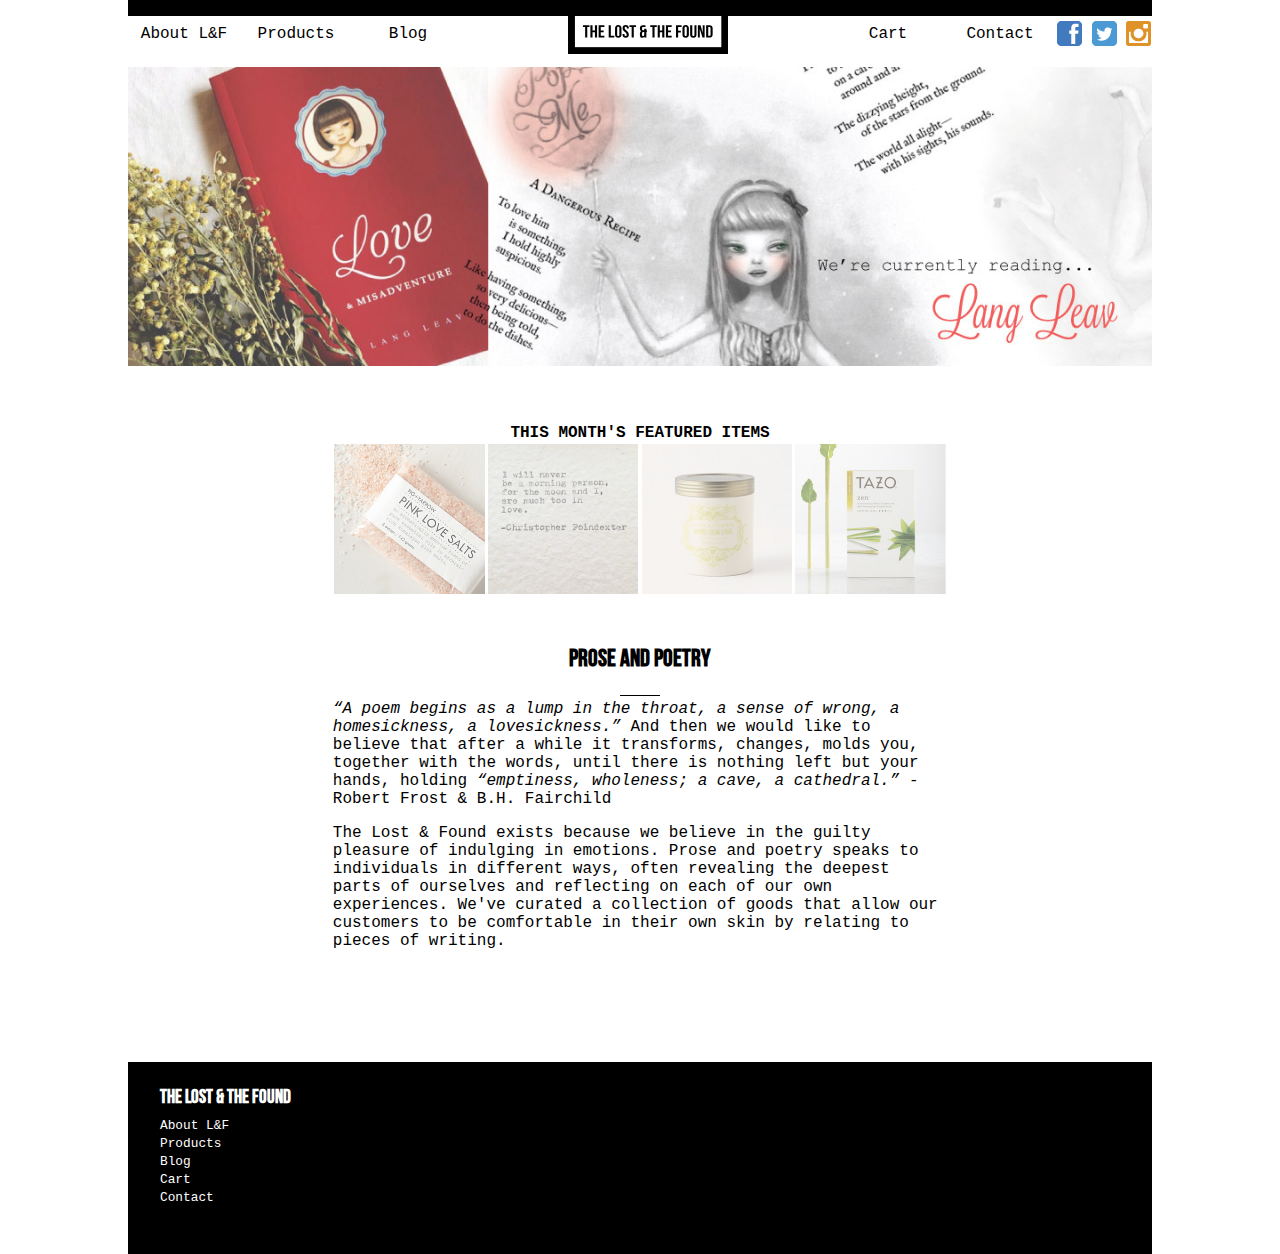
<file: TLAF V2/index.html>
<!doctype html>
<html>
  <head>
    <!-- 
      The meta tag is setting a character set for our webpage to render with 
    -->
    <meta charset="utf-8">
    <meta name="viewport" cotent="width=device-width, initial-scale=1.0">
    <link rel="stylesheet" href="css/normalize.css">
    <link rel="stylesheet" href="css/main.css">
    <link rel="stylesheet" href="css/grid.css">

    <title>Lost & Found</title>

  </head>
 

  <body>

  	
    <div id="page"> <!-- ENTIRE PAGE CONTAINER -->
  		<div id="topbar"></div>


      <header id="top">

          <!-- THIS IS THE MOBILE DROPDOWN BUTTON -->
          <a href="#top" id="navToggle">

            <img class="mobilelogo" src="images/mobilelogo.svg" alt="logo_image">

            <svg height="16" width="16" class="arrow">
              <polygon points="0,0 16,0 8,12" style="fill:white;stroke:white;stroke-width:1" />
            </svg>

          </a>
          <!-- END OF MOBILE DROPDOWN BUTTON -->
          
         

          <!-- THIS IS DESKTOP NAVIGATION BAR -->
          <nav class="grid">
            
                <div class="col1">
                
                <div class="colnav">
                 <a href="index.html"><div>About L&F</div></a>
                </div><!-- end of col-1of7nav -->
               
                <div class="colnav">
                  <a href="products.html" class=""><div>Products</div></a>
                </div><!-- end of col-1of7nav -->
               
                <div class="colnav">
                  <a href="blog.html" class=""><div>Blog</div></a>
                </div><!-- end of col-1of7nav -->
                </div>
                

                <div class="col2">
                  <a href="index.html" class="logolink"><img class="logoimg" src="images/tlaflogo.svg" alt="logo_image"></a>
                </div> <!-- end of col-1of7logo -->

                
                <div class="col3">
                
                <div class="colnavr">
                 <a href="cart.html"><div>Cart</div></a>
                </div><!-- end of col-1of7nav -->

                <div class="colnavr">
                 <a href="contact.html"><div>Contact</div></a>
                </div><!-- end of col-1of7nav -->

                <div class="share">

                    <a href="https://www.facebook.com/" target="_blank"><img src="images/fb.png"></a>
                  
                    <a href="https://www.twitter.com/" target="_blank"><img src="images/twitter.png"></a>
                  
                    <a href="http://instagram.com/" target="_blank"><img src="images/insta.png"></a>
                
                </div><!-- end of col-1of7nav -->
                

          </nav> 
          <!-- END OF DESKTOP NAVIGATION BAR -->

      </header>

   
      

      <script src="js/jquery.js"></script>
      <script src="js/ui.js"></script>
  		

      <div id="carousel">
        <a href="item.html"><img class="indeximg" src="images/banner.jpg"></a>
      </div> <!-- END OF IMAGE CAROUSEL -->

      


      <h4>THIS MONTH'S FEATURED ITEMS</h4> 

        <div class="featureitems">


        <div class="colfeat"><a href="item_candle.html"><img class="featimg" src="images/products/bath.jpg"></a></div>

        <div class="colfeat"><a href="item.html"><img class="featimg" src="images/products/CP2.jpg" ></a></div>

        <div class="colfeat"><a href="item_candle.html"><img class="featimg" src="images/products/pearcandle.jpg" ></a></div>

        <div class="colfeat"><a href="item.html"> <img class="featimg" src="images/products/tazo.jpg" ></a></div>


        </div>

      <div class="bodycopy">
       

      <h2>PROSE AND POETRY</h2>

      
      <svg height="5" width="40" class="underline">
        <line x1="0" y1="0" x2="40" y2="0" style="stroke:rgb(0,0,0);stroke-width:2" />
      </svg>
      

  			<em>“A poem begins as a lump in the throat, a sense of wrong, a homesickness, a lovesickness.”</em> And then we would like to believe that after a while it transforms, changes, molds you, together with the words, until there is nothing left but your hands, holding <em>“emptiness, wholeness; a cave, a cathedral.”</em> - Robert Frost & B.H. Fairchild

        <p>The Lost & Found exists because we believe in the guilty pleasure of indulging in emotions. Prose and poetry speaks to individuals in different ways, often revealing the deepest parts of ourselves and reflecting on each of our own experiences. We've curated a collection of goods that allow our customers to be comfortable in their own skin by relating to pieces of writing.</p>
  		</div> <!-- END OF BODYCOPY CONTAINER -->

      <div id="bottombar">
        <h2>THE LOST & THE FOUND</h2>
        <div><a href="index.html" class="bottomnav">About L&F</a></div>
        <div><a href="products.html" class="bottomnav">Products</a></div>
        <div><a href="blog.html" class="bottomnav">Blog</a></div>
        <div><a href="cart.html" class="bottomnav">Cart</a></div>
        <div><a href="contact.html" class="bottomnav">Contact</a></div>
      </div>
  	</div><!-- END OF ENTIRE PAGE CONTAINER -->
  
    
  </body>


</html>
</file>
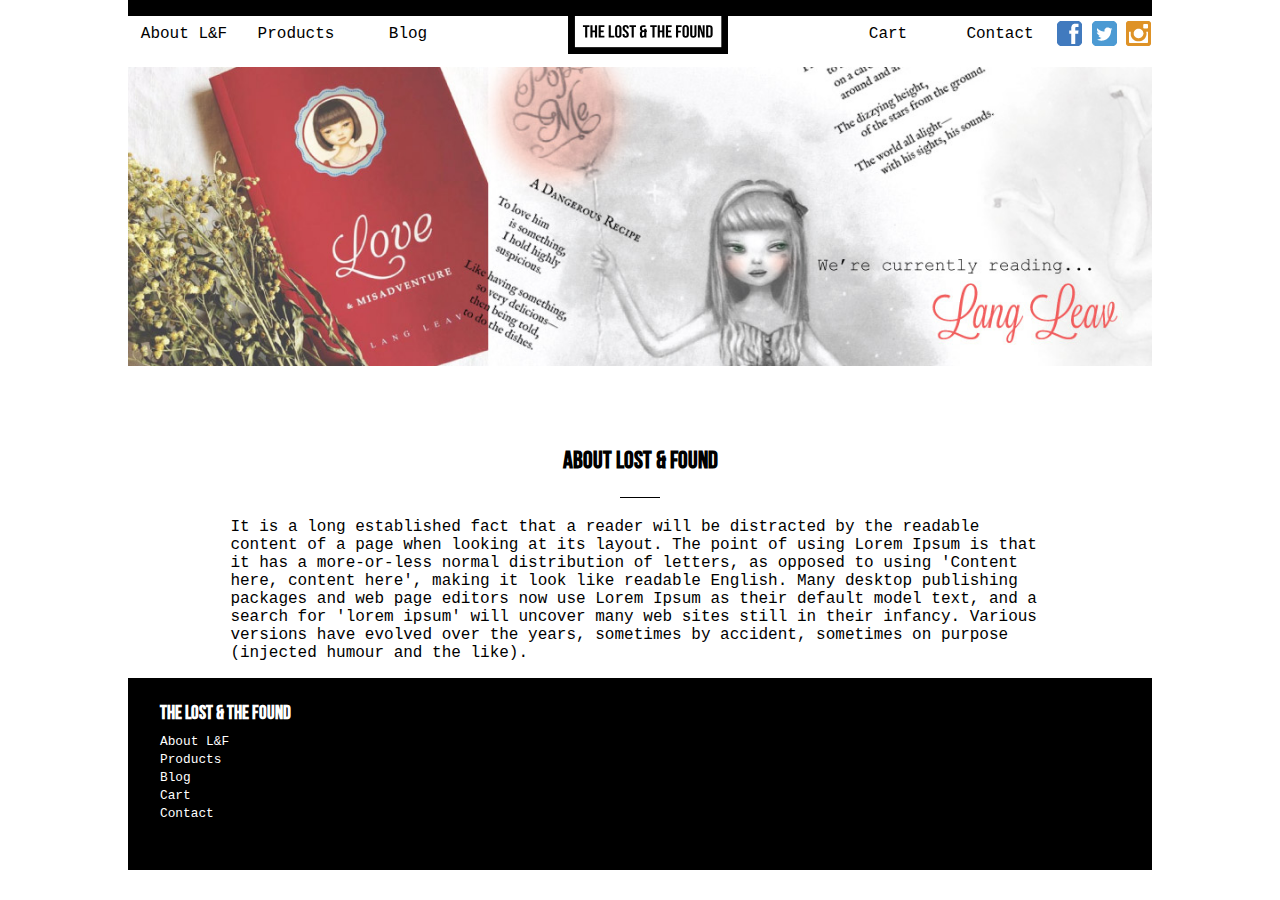
<file: TLAF V2/about.html>
<!doctype html>
<html>
  <head>
    <!-- 
      The meta tag is setting a character set for our webpage to render with 
    -->
    <meta charset="utf-8">
    <meta name="viewport" cotent="width=device-width, initial-scale=1.0">
    <link rel="stylesheet" href="css/normalize.css">
    <link rel="stylesheet" href="css/main.css">
    <link rel="stylesheet" href="css/grid.css">

    <title>Lost & Found</title>

  </head>
 

  <body>

  	
    <div id="page"> <!-- ENTIRE PAGE CONTAINER -->
  		<div id="topbar"></div>


      <header id="top">

          <!-- THIS IS THE MOBILE DROPDOWN BUTTON -->
          <a href="#top" id="navToggle">

            <img class="mobilelogo" src="images/mobilelogo.svg" alt="logo_image">

            <svg height="16" width="16" class="arrow">
              <polygon points="0,0 16,0 8,12" style="fill:white;stroke:white;stroke-width:1" />
            </svg>

          </a>
          <!-- END OF MOBILE DROPDOWN BUTTON -->
          
         

          <!-- THIS IS DESKTOP NAVIGATION BAR -->
          <nav class="grid">
            
                <div class="col1">
                
                <div class="colnav">
                 <a href="index.html"><div>About L&F</div></a>
                </div><!-- end of col-1of7nav -->
               
                <div class="colnav">
                  <a href="products.html" class=""><div>Products</div></a>
                </div><!-- end of col-1of7nav -->
               
                <div class="colnav">
                  <a href="blog.html" class=""><div>Blog</div></a>
                </div><!-- end of col-1of7nav -->
                </div>
                

                <div class="col2">
                  <a href="index.html" class="logolink"><img class="logoimg" src="images/tlaflogo.svg" alt="logo_image"></a>
                </div> <!-- end of col-1of7logo -->

                
                <div class="col3">
                
                <div class="colnavr">
                 <a href="cart.html"><div>Cart</div></a>
                </div><!-- end of col-1of7nav -->

                <div class="colnavr">
                 <a href="contact.html"><div>Contact</div></a>
                </div><!-- end of col-1of7nav -->

                <div class="share">

                    <a href="https://www.facebook.com/" target="_blank"><img src="images/fb.png"></a>
                  
                    <a href="https://www.twitter.com/" target="_blank"><img src="images/twitter.png"></a>
                  
                    <a href="http://instagram.com/" target="_blank"><img src="images/insta.png"></a>
                
                </div><!-- end of col-1of7nav -->
                

          </nav> 
          <!-- END OF DESKTOP NAVIGATION BAR -->

      </header>

   
      

      <script src="js/jquery.js"></script>
      <script src="js/ui.js"></script>
  		

      <div id="carousel">
        <a href="item.html"><img class="indeximg" src="images/banner.jpg"></a>
      </div> <!-- END OF IMAGE CAROUSEL -->

      <div class="textcontent">
    
        <h2>About Lost & Found</h2>

      
      <svg height="5" width="40" class="underline">
        <line x1="0" y1="0" x2="40" y2="0" style="stroke:rgb(0,0,0);stroke-width:2" />
      </svg>
      

  			<p>It is a long established fact that a reader will be distracted by the readable content of a page when looking at its layout. The point of using Lorem Ipsum is that it has a more-or-less normal distribution of letters, as opposed to using 'Content here, content here', making it look like readable English. Many desktop publishing packages and web page editors now use Lorem Ipsum as their default model text, and a search for 'lorem ipsum' will uncover many web sites still in their infancy. Various versions have evolved over the years, sometimes by accident, sometimes on purpose (injected humour and the like).</p>
  		</div> <!-- END OF TEXTCONTENT CONTAINER -->

      <div id="bottombar">
        <h2>THE LOST & THE FOUND</h2>
        <div><a href="index.html" class="bottomnav">About L&F</a></div>
        <div><a href="products.html" class="bottomnav">Products</a></div>
        <div><a href="blog.html" class="bottomnav">Blog</a></div>
        <div><a href="cart.html" class="bottomnav">Cart</a></div>
        <div><a href="contact.html" class="bottomnav">Contact</a></div>
      </div>
  	</div><!-- END OF ENTIRE PAGE CONTAINER -->
  
    
  </body>


</html>
</file>
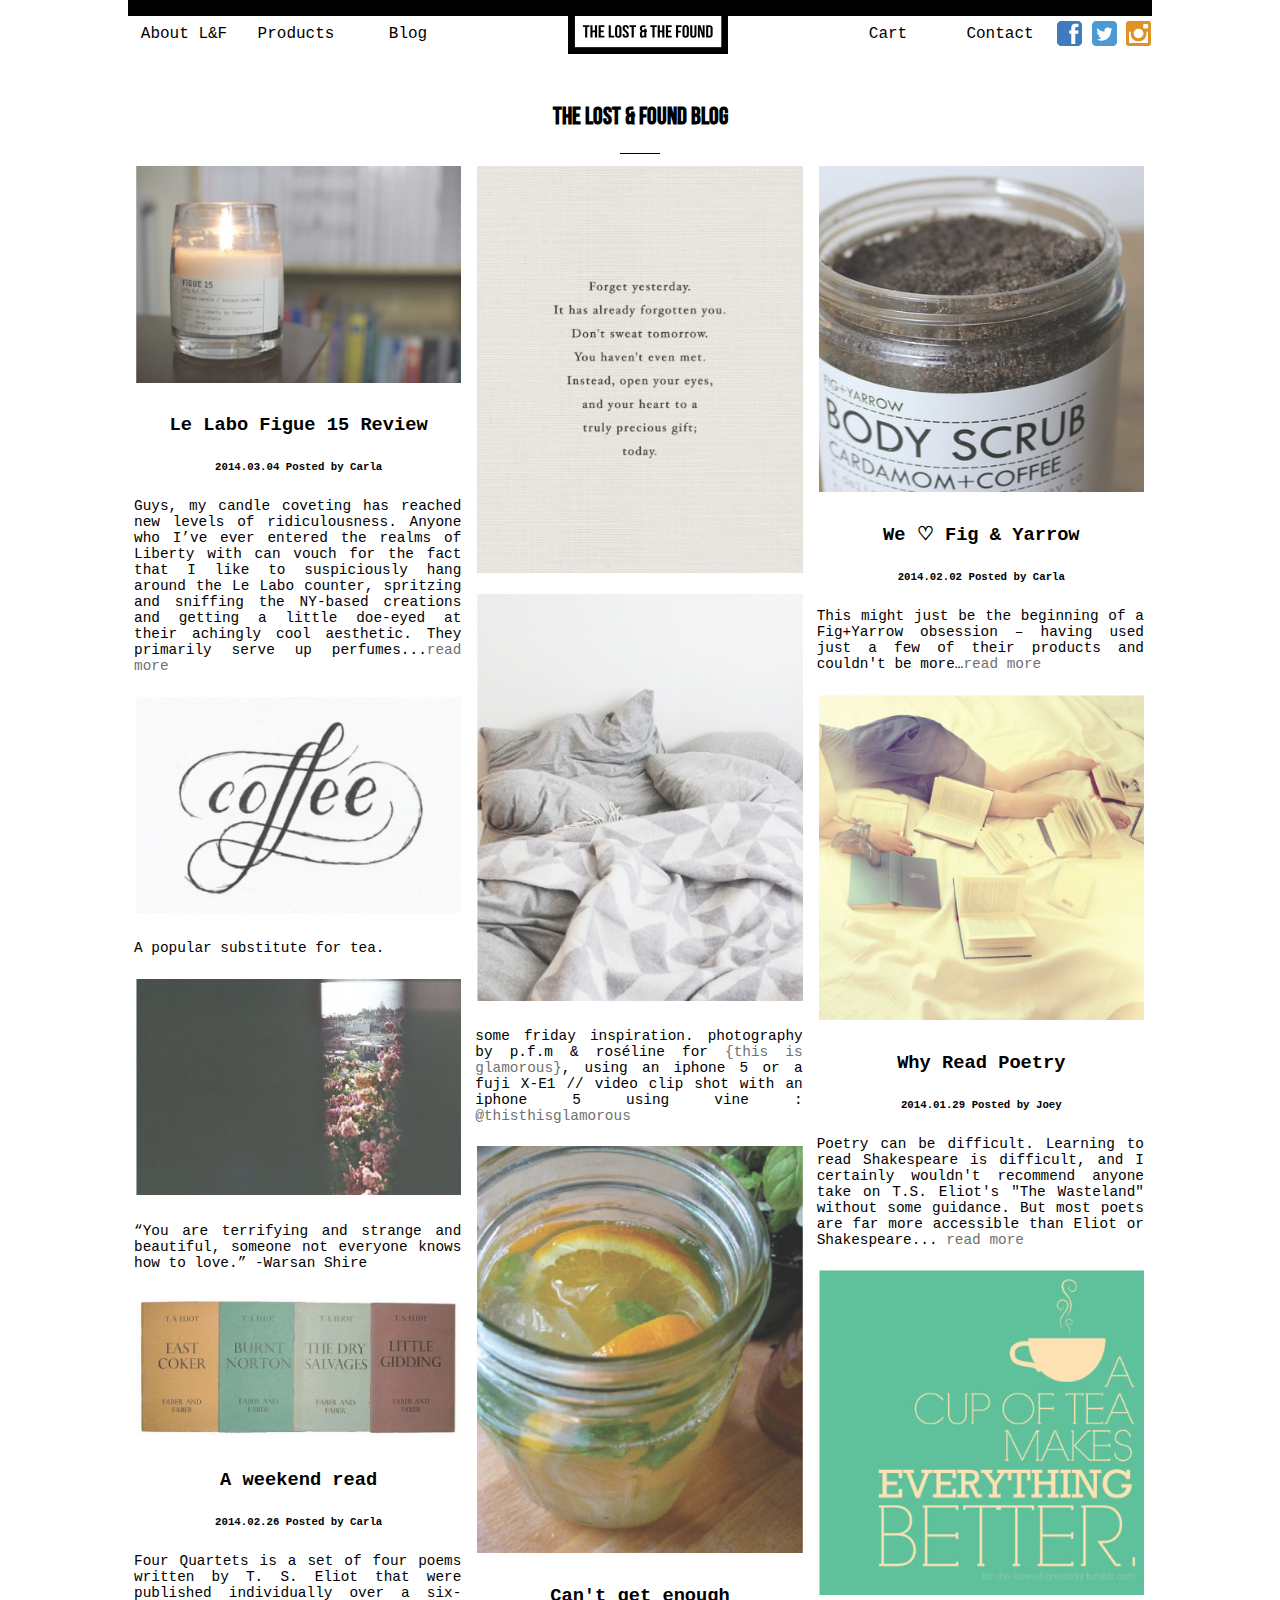
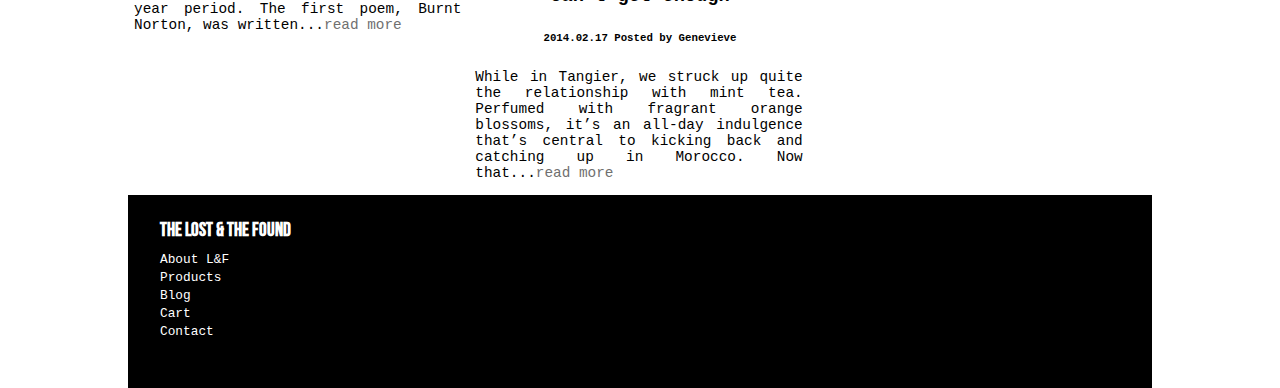
<file: TLAF V2/blog.html>
<!doctype html>
<html>
  <head>
    <!-- 
      The meta tag is setting a character set for our webpage to render with 
    -->
    <meta charset="utf-8">
    <meta name="viewport" cotent="width=device-width, initial-scale=1.0">
    <link rel="stylesheet" href="css/normalize.css">
    <link rel="stylesheet" href="css/main.css">
    <link rel="stylesheet" href="css/grid.css">

    <title>Lost & Found Blog</title>

  </head>
 

  <body>

  	
    <div id="page"> <!-- ENTIRE PAGE CONTAINER -->
  		


      <div id="topbar"></div>


      <header id="top">

          <!-- THIS IS THE MOBILE DROPDOWN BUTTON -->
          <a href="#top" id="navToggle">

            <img class="mobilelogo" src="images/mobilelogo.svg" alt="logo_image">

            <svg height="16" width="16" class="arrow">
              <polygon points="0,0 16,0 8,12" style="fill:white;stroke:white;stroke-width:1" />
            </svg>

          </a>
          <!-- END OF MOBILE DROPDOWN BUTTON -->
          
         

          <!-- THIS IS DESKTOP NAVIGATION BAR -->
          <nav class="grid">
            
                <div class="col1">
                
                <div class="colnav">
                 <a href="index.html"><div>About L&F</div></a>
                </div><!-- end of col-1of7nav -->
               
                <div class="colnav">
                  <a href="products.html" class=""><div>Products</div></a>
                </div><!-- end of col-1of7nav -->
               
                <div class="colnav">
                  <a href="blog.html" class=""><div>Blog</div></a>
                </div><!-- end of col-1of7nav -->
                </div>
                

                <div class="col2">
                  <a href="index.html" class="logolink"><img class="logoimg" src="images/tlaflogo.svg" alt="logo_image"></a>
                </div> <!-- end of col-1of7logo -->

                
                <div class="col3">
                
                <div class="colnavr">
                 <a href="cart.html"><div>Cart</div></a>
                </div><!-- end of col-1of7nav -->

                <div class="colnavr">
                 <a href="contact.html"><div>Contact</div></a>
                </div><!-- end of col-1of7nav -->

                <div class="share">

                    <a href="https://www.facebook.com/" target="_blank"><img src="images/fb.png"></a>
                  
                    <a href="https://www.twitter.com/" target="_blank"><img src="images/twitter.png"></a>
                  
                    <a href="http://instagram.com/" target="_blank"><img src="images/insta.png"></a>
                
                </div><!-- end of col-1of7nav -->
                

          </nav> 
          <!-- END OF DESKTOP NAVIGATION BAR -->

      </header>

   
      

      <script src="js/jquery.js"></script>
      <script src="js/ui.js"></script>
  		

      <h2>THE LOST & FOUND BLOG</h2>

      
      <svg height="5" width="40" class="underline">
        <line x1="0" y1="0" x2="40" y2="0" style="stroke:rgb(0,0,0);stroke-width:2" />
      </svg>
      


      <div class="col-1of3blog">
        <a href="">
          <img class="productimg" src="images/lelabo.jpg">
        </a> 
        <a href=""><h3>Le Labo Figue 15 Review</h3></a><h6>2014.03.04 Posted by Carla</h6>
        <p>Guys, my candle coveting has reached new levels of ridiculousness. Anyone who I’ve ever entered the realms of Liberty with can vouch for the fact that I like to suspiciously hang around the Le Labo counter, spritzing and sniffing the NY-based creations and getting a little doe-eyed at their achingly cool aesthetic. They primarily serve up perfumes...<a href="">read more</a></p>
        <a href="">
          <img class="productimg" src="images/coffee.jpg">
        </a><p>A popular substitute for tea.</p>
        <a href="">
          <img class="productimg" src="images/peekaboo.jpg">
        </a>
        <p>“You are terrifying and strange and beautiful, someone not everyone knows how to love.” -Warsan Shire</p>
         <a href="">
          <img class="productimg" src="images/fourq.jpg">
        </a><a href=""><h3>A weekend read</h3></a><h6>2014.02.26 Posted by Carla</h6>
        <p>Four Quartets is a set of four poems written by T. S. Eliot that were published individually over a six-year period. The first poem, Burnt Norton, was written...<a href="">read more</a></p>

      </div> 

      <div class="col-1of3blog">
        <a href="">
          <img class="productimg" src="images/yesterday.jpg">
        </a>
        <a href="">
          <img class="productimg" src="images/comfy.jpg">
        </a>
         <p>some friday inspiration. photography by p.f.m & roséline for <a href="">{this is glamorous}</a>, using an iphone 5 or a fuji X-E1 // video clip shot with an iphone 5 using vine : <a href="">@thisthisglamorous</a></p>
        <a href="">
          <img class="productimg" src="images/minttea.jpg">
        </a><a href=""><h3>Can't get enough</h3></a><h6>2014.02.17 Posted by Genevieve</h6>
        <p>While in Tangier, we struck up quite the relationship with mint tea. Perfumed with fragrant orange blossoms, it’s an all-day indulgence that’s central to kicking back and catching up in Morocco. Now that...<a href="">read more</a> </p>
      </div> 

      <div class="col-1of3blog">
        <a href="">
          <img class="productimg" src="images/fy.jpg">
        </a><a href=""><h3>We ♡ Fig & Yarrow</h3></a><h6>2014.02.02 Posted by Carla</h6>
        <p>This might just be the beginning of a Fig+Yarrow obsession – having used just a few of their products and couldn't be more…<a href="">read more</a></p>
        <a href="">
          <img class="productimg" src="images/read.jpg">
        </a>
        <a href=""><h3>Why Read Poetry</h3></a><h6>2014.01.29 Posted by Joey</h6>
        <p>Poetry can be difficult. Learning to read Shakespeare is difficult, and I certainly wouldn't recommend anyone take on T.S. Eliot's "The Wasteland" without some guidance. But most poets are far more accessible than Eliot or Shakespeare... <a href="">read more</a></p>
        <a href="">
          <img class="productimg" src="images/teabetter.jpg">
        </a>
      </div> 

        <div id="bottombar">
        <h2>THE LOST & THE FOUND</h2>
        <div><a href="index.html" class="bottomnav">About L&F</a></div>
        <div><a href="products.html" class="bottomnav">Products</a></div>
        <div><a href="blog.html" class="bottomnav">Blog</a></div>
        <div><a href="cart.html" class="bottomnav">Cart</a></div>
        <div><a href="contact.html" class="bottomnav">Contact</a></div>
      </div>
  	
    </div><!-- END OF ENTIRE PAGE CONTAINER -->
  

  </body>


</html>
</file>
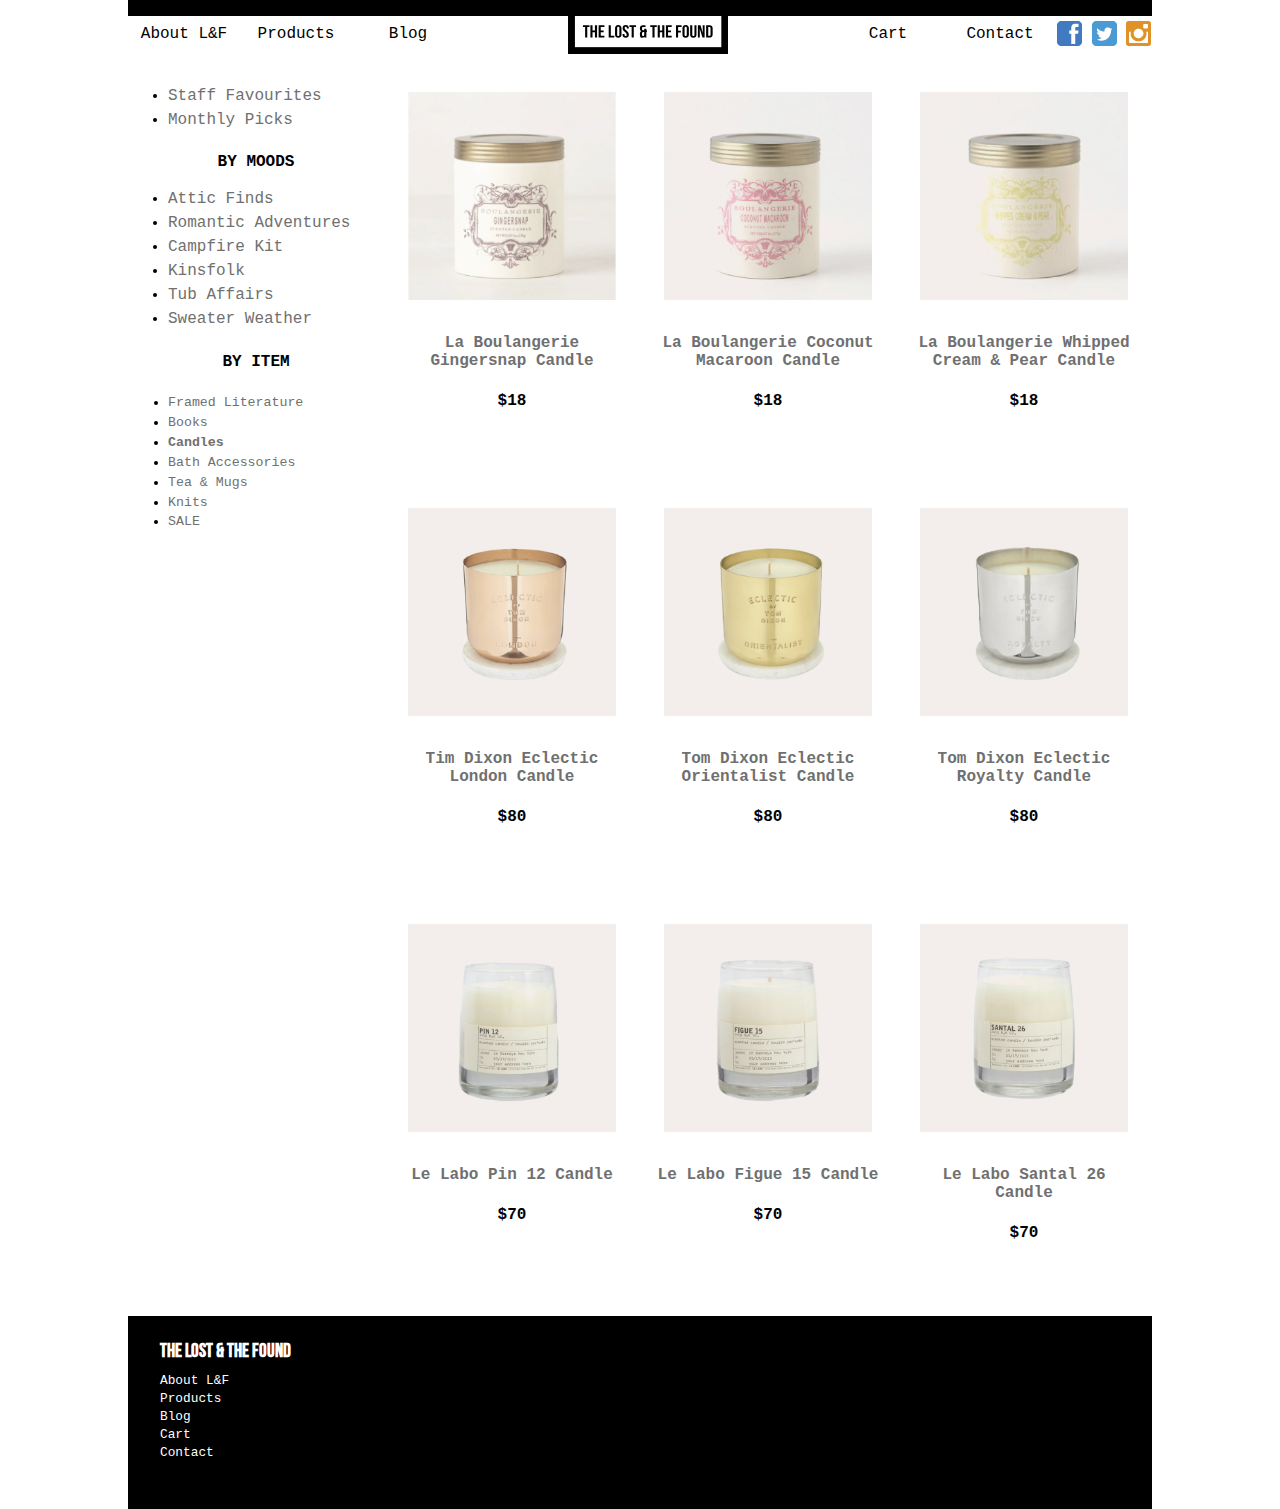
<file: TLAF V2/candles.html>
<!doctype html>
<html>
  <head>
    <!-- 
      The meta tag is setting a character set for our webpage to render with 
    -->
    <meta charset="utf-8">
    <meta name="viewport" cotent="width=device-width, initial-scale=1.0">
    <link rel="stylesheet" href="css/normalize.css">
    <link rel="stylesheet" href="css/main.css">
    <link rel="stylesheet" href="css/grid.css">

    <title>Lost & Found</title>

  </head>
 

  <body>

  	
    <div id="page"> <!-- ENTIRE PAGE CONTAINER -->
  		


      <div id="topbar"></div>


      <header id="top">

          <!-- THIS IS THE MOBILE DROPDOWN BUTTON -->
          <a href="#top" id="navToggle">

            <img class="mobilelogo" src="images/mobilelogo.svg" alt="logo_image">

            <svg height="16" width="16" class="arrow">
              <polygon points="0,0 16,0 8,12" style="fill:white;stroke:white;stroke-width:1" />
            </svg>

          </a>
          <!-- END OF MOBILE DROPDOWN BUTTON -->
          
         

          <!-- THIS IS DESKTOP NAVIGATION BAR -->
          <nav class="grid">
            
                <div class="col1">
                
                <div class="colnav">
                 <a href="index.html"><div>About L&F</div></a>
                </div><!-- end of col-1of7nav -->
               
                <div class="colnav">
                  <a href="products.html" class=""><div>Products</div></a>
                </div><!-- end of col-1of7nav -->
               
                <div class="colnav">
                  <a href="blog.html" class=""><div>Blog</div></a>
                </div><!-- end of col-1of7nav -->
                </div>
                

                <div class="col2">
                  <a href="index.html" class="logolink"><img class="logoimg" src="images/tlaflogo.svg" alt="logo_image"></a>
                </div> <!-- end of col-1of7logo -->

                
                <div class="col3">
                
                <div class="colnavr">
                 <a href="cart.html"><div>Cart</div></a>
                </div><!-- end of col-1of7nav -->

                <div class="colnavr">
                 <a href="contact.html"><div>Contact</div></a>
                </div><!-- end of col-1of7nav -->

                <div class="share">

                    <a href="https://www.facebook.com/" target="_blank"><img src="images/fb.png"></a>
                  
                    <a href="https://www.twitter.com/" target="_blank"><img src="images/twitter.png"></a>
                  
                    <a href="http://instagram.com/" target="_blank"><img src="images/insta.png"></a>
                
                </div><!-- end of col-1of7nav -->
                

          </nav> 
          <!-- END OF DESKTOP NAVIGATION BAR -->

      </header>

   
      

      <script src="js/jquery.js"></script>
      <script src="js/ui.js"></script>
  		
      
      <div class="col4">
        <div class="indprod">
        <a href="item_candle.html">
          <img class="productimg" src="images/candles/wcpear.jpg" alt="logo_image">
        </a> <a href="item_candle.html"><h4> La Boulangerie Whipped Cream & Pear Candle </h4></a>
        <h4> $18 </h4>
        </div>


        <div class="indprod">
        <a href="item_candle.html">
          <img class="productimg" src="images/candles/royalty.jpg" alt="logo_image">
        </a> <a href="item_candle.html"><h4> Tom Dixon Eclectic Royalty Candle </h4></a> <h4> $80 </h4>
        </div>
        <div class="indprod">
        <a href="item_candle.html">
          <img class="productimg" src="images/candles/santal26.jpg" alt="logo_image">
        </a> <a href="item_candle.html"><h4> Le Labo Santal 26 Candle </h4></a> 
        <h4> $70 </h4>
        </div>
      </div> 

      <div class="col4">
        <div class="indprod">
        <a href="item_candle.html">
          <img class="productimg" src="images/candles/coconut.jpg" alt="logo_image">
        </a> <a href="item_candle.html"><h4> La Boulangerie Coconut Macaroon Candle </h4></a> 
        <h4> $18 </h4>
        </div>
        <div class="indprod">
        <a href="item_candle.html">
          <img class="productimg" src="images/candles/orientalist.jpg" alt="logo_image">
        </a> <a href="item_candle.html"><h4> Tom Dixon Eclectic Orientalist Candle </h4></a> 
        <h4> $80 </h4>
        </div>
        <div class="indprod">
        <a href="item_candle.html">
          <img class="productimg" src="images/candles/figue15.jpg" alt="logo_image">
        </a> <a href="item_candle.html"><h4> Le Labo Figue 15 Candle</h4></a>
        <h4> $70 </h4>
        </div>
      </div> 

      <div class="col4">
        <div class="indprod">
        <a href="item_candle.html">
          <img class="productimg" src="images/candles/gingersnap.jpg" alt="logo_image">
        </a> <a href="item_candle.html"><h4> La Boulangerie Gingersnap Candle</h4></a> 
        <h4> $18 </h4>
        </div>
        <div class="indprod">
        <a href="item_candle.html">
          <img class="productimg" src="images/candles/london.jpg" alt="logo_image">
        </a> <a href="item_candle.html"><h4> Tim Dixon Eclectic London Candle </h4></a> <h4> $80 </h4>
        </div>
        <div class="indprod">
        <a href="item_candle.html">
          <img class="productimg" src="images/candles/pin12.jpg" alt="logo_image">
        </a> <a href="item_candle.html"><h4>Le Labo Pin 12 Candle</h4></a> 
        <h4> $70 </h4>
        </div>
      </div> 

      

            <div class="col4moods">
     
        <ul>
          <li><a href="products_list.html">Staff Favourites</a></li>
          <li><a href="products_list.html">Monthly Picks</a></li>

        </ul>

        <h4> BY MOODS </h4> <ul>
          <li><a href="products_list.html">Attic Finds</a></li>
          <li><a href="products_list.html">Romantic Adventures</a></li>
          <li><a href="products_list.html">Campfire Kit</a></li>
          <li><a href="products_list.html">Kinsfolk</a></li>
          <li><a href="products_list.html">Tub Affairs</a></li>
          <li><a href="products_list.html">Sweater Weather</a></li>
        </ul>
              <h4> BY ITEM </h4>

        <ul>
          <h5><li><a href="candles.html">Framed Literature</a></li>
          <li><a href="candles.html">Books</a></li>
          <li><a href="candles.html"><strong>Candles</strong></a></li>
          <li><a href="candles.html">Bath Accessories</a></li>
          <li><a href="candles.html">Tea & Mugs</a></li>
          <li><a href="candles.html">Knits</a></li>
          <li><a href="candles.html">SALE</a></li></h5>
        </ul>
      </div> 
    
      <div id="bottombar">
        <h2>THE LOST & THE FOUND</h2>
        <div><a href="index.html" class="bottomnav">About L&F</a></div>
        <div><a href="products.html" class="bottomnav">Products</a></div>
        <div><a href="blog.html" class="bottomnav">Blog</a></div>
        <div><a href="cart.html" class="bottomnav">Cart</a></div>
        <div><a href="contact.html" class="bottomnav">Contact</a></div>
      </div>
  	

    </div><!-- END OF ENTIRE PAGE CONTAINER -->
  

    
  </body>


</html>
</file>
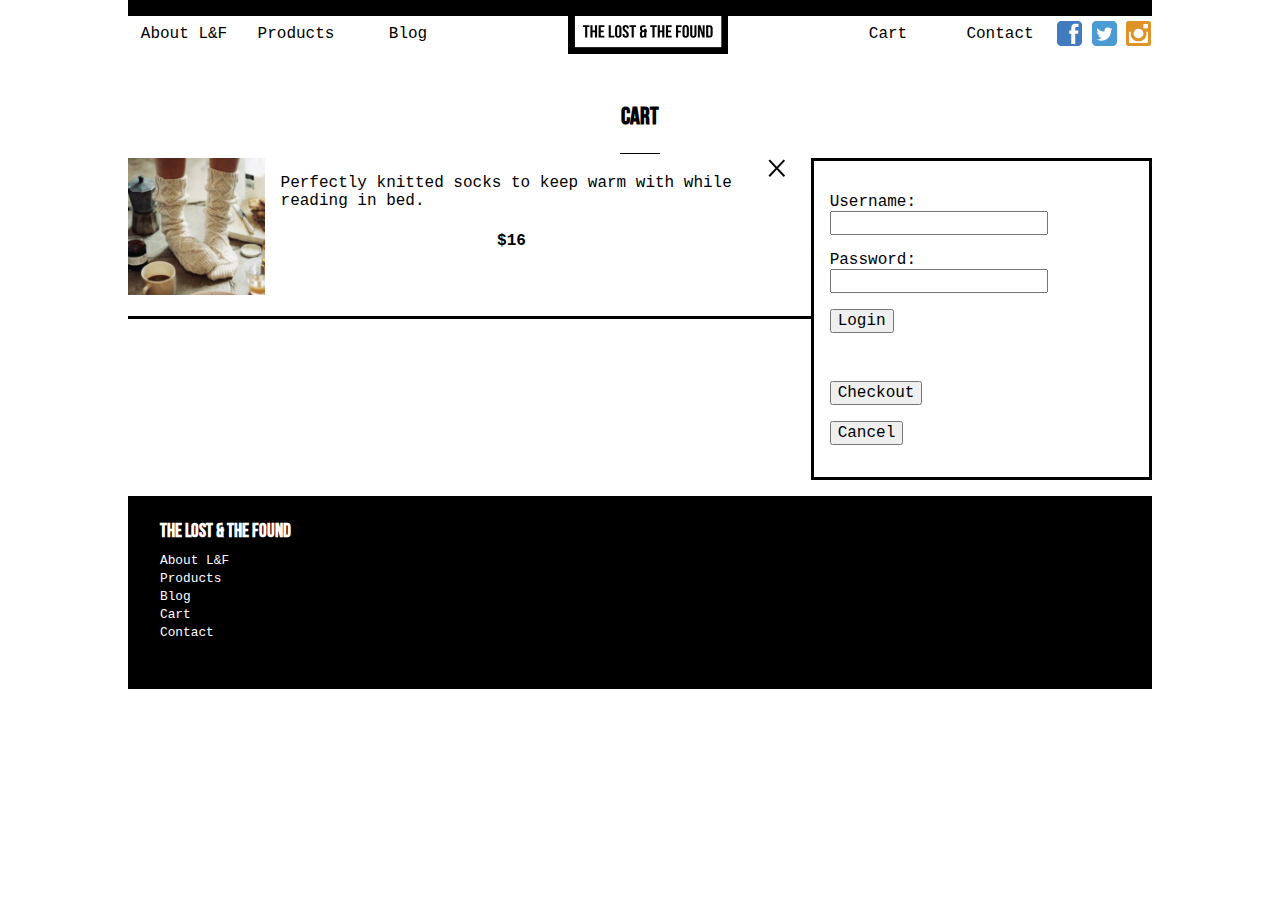
<file: TLAF V2/cart.html>
<!doctype html>
<html>
  <head>
    <!-- 
      The meta tag is setting a character set for our webpage to render with 
    -->
    <meta charset="utf-8">
    <meta name="viewport" cotent="width=device-width, initial-scale=1.0">
    <link rel="stylesheet" href="css/normalize.css">
    <link rel="stylesheet" href="css/main.css">
    <link rel="stylesheet" href="css/grid.css">

    <title>Lost & Found</title>

  </head>
 

  <body>

  	
    <div id="page"> <!-- ENTIRE PAGE CONTAINER -->
  		


      <div id="topbar"></div>


      <header id="top">

          <!-- THIS IS THE MOBILE DROPDOWN BUTTON -->
          <a href="#top" id="navToggle">

            <img class="mobilelogo" src="images/mobilelogo.svg" alt="logo_image">

            <svg height="16" width="16" class="arrow">
              <polygon points="0,0 16,0 8,12" style="fill:white;stroke:white;stroke-width:1" />
            </svg>

          </a>
          <!-- END OF MOBILE DROPDOWN BUTTON -->
          
         

          <!-- THIS IS DESKTOP NAVIGATION BAR -->
          <nav class="grid">
            
                <div class="col1">
                
                <div class="colnav">
                 <a href="index.html"><div>About L&F</div></a>
                </div><!-- end of col-1of7nav -->
               
                <div class="colnav">
                  <a href="products.html" class=""><div>Products</div></a>
                </div><!-- end of col-1of7nav -->
               
                <div class="colnav">
                  <a href="blog.html" class=""><div>Blog</div></a>
                </div><!-- end of col-1of7nav -->
                </div>
                

                <div class="col2">
                  <a href="index.html" class="logolink"><img class="logoimg" src="images/tlaflogo.svg" alt="logo_image"></a>
                </div> <!-- end of col-1of7logo -->

                
                <div class="col3">
                
                <div class="colnavr">
                 <a href="cart.html"><div>Cart</div></a>
                </div><!-- end of col-1of7nav -->

                <div class="colnavr">
                 <a href="contact.html"><div>Contact</div></a>
                </div><!-- end of col-1of7nav -->

                <div class="share">

                    <a href="https://www.facebook.com/" target="_blank"><img src="images/fb.png"></a>
                  
                    <a href="https://www.twitter.com/" target="_blank"><img src="images/twitter.png"></a>
                  
                    <a href="http://instagram.com/" target="_blank"><img src="images/insta.png"></a>
                
                </div><!-- end of col-1of7nav -->
                

          </nav> 
          <!-- END OF DESKTOP NAVIGATION BAR -->

      </header>

   
      

      <script src="js/jquery.js"></script>
      <script src="js/ui.js"></script>


      <h2>CART</h2>

      <svg height="5" width="40" class="underline">
        <line x1="0" y1="0" x2="40" y2="0" style="stroke:rgb(0,0,0);stroke-width:2" />
      </svg>
  		
      
      <div class="col1cart">

        <div class="cartitem1">
          <div class="colcartimg">
          <img class="cartimg" src="images/products/socks.jpg" alt="logo_image">
          </div>
          <div class="colcartinfo">
          <p>Perfectly knitted socks to keep warm with while reading in bed.</p>
          <h4>$16</h4>
          </div>
          <div class="delbutton"><a id="delitem1" href="#"><img src="images/deleteitem.svg" alt="x"></a></div>
        </div>

        <div class="cartitem2">
          <h4>Your cart is empty</h4>          
        </div>

      </div>

      

      <div class="col2cart">
        
        <form name="input" action="html_form_action.asp" method="get">
          <p>Username: <input type="text" name="user"></p>
          <p>Password: <input type="password" name="pwd"></p>
          
          <p><input type="submit" value="Login"></p>
          
          <p class="checkoutbutton"><input type="submit" value="Checkout"></p>
          
          <p><input type="submit" value="Cancel"></p>
        </form>
      
      </div>

    
      <div id="bottombar">
        <h2>THE LOST & THE FOUND</h2>
        <div><a href="index.html" class="bottomnav">About L&F</a></div>
        <div><a href="products.html" class="bottomnav">Products</a></div>
        <div><a href="blog.html" class="bottomnav">Blog</a></div>
        <div><a href="cart.html" class="bottomnav">Cart</a></div>
        <div><a href="contact.html" class="bottomnav">Contact</a></div>
      </div>
  	

    </div><!-- END OF ENTIRE PAGE CONTAINER -->
  

    
  </body>


</html>
</file>
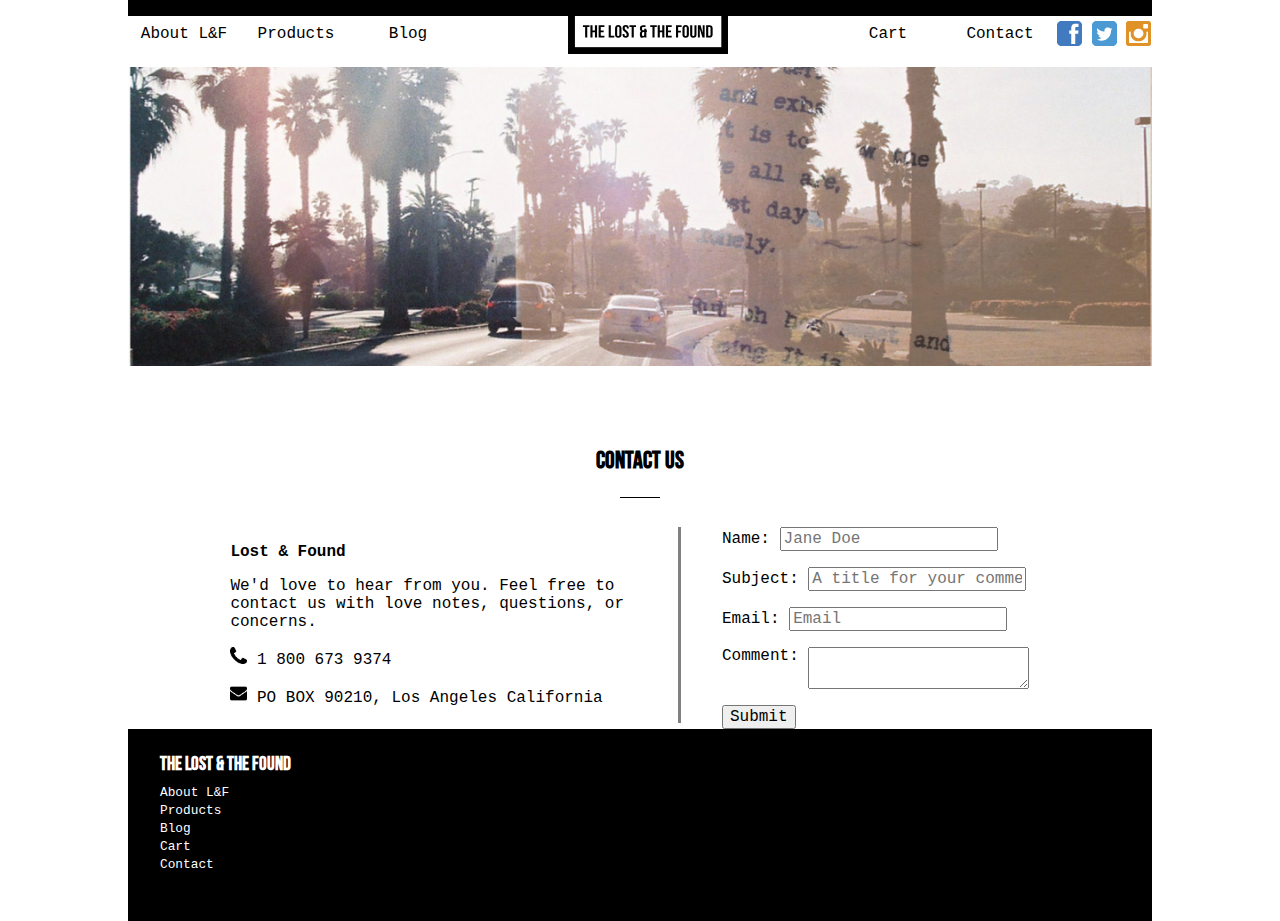
<file: TLAF V2/contact.html>
<!doctype html>
<html>
  <head>
    <!-- 
      The meta tag is setting a character set for our webpage to render with 
    -->
    <meta charset="utf-8">
    <meta name="viewport" cotent="width=device-width, initial-scale=1.0">
    <link rel="stylesheet" href="css/normalize.css">
    <link rel="stylesheet" href="css/main.css">
    <link rel="stylesheet" href="css/grid.css">

    <title>Lost & Found</title>

  </head>
 

  <body>

  	
    <div id="page"> <!-- ENTIRE PAGE CONTAINER -->
  		<div id="topbar"></div>


      <header id="top">

          <!-- THIS IS THE MOBILE DROPDOWN BUTTON -->
          <a href="#top" id="navToggle">

            <img class="mobilelogo" src="images/mobilelogo.svg" alt="logo_image">

            <svg height="16" width="16" class="arrow">
              <polygon points="0,0 16,0 8,12" style="fill:white;stroke:white;stroke-width:1" />
            </svg>

          </a>
          <!-- END OF MOBILE DROPDOWN BUTTON -->
          
         

          <!-- THIS IS DESKTOP NAVIGATION BAR -->
          <nav class="grid">
            
                <div class="col1">
                
                <div class="colnav">
                 <a href="index.html"><div>About L&F</div></a>
                </div><!-- end of col-1of7nav -->
               
                <div class="colnav">
                  <a href="products.html" class=""><div>Products</div></a>
                </div><!-- end of col-1of7nav -->
               
                <div class="colnav">
                  <a href="blog.html" class=""><div>Blog</div></a>
                </div><!-- end of col-1of7nav -->
                </div>
                

                <div class="col2">
                  <a href="index.html" class="logolink"><img class="logoimg" src="images/tlaflogo.svg" alt="logo_image"></a>
                </div> <!-- end of col-1of7logo -->

                
                <div class="col3">
                
                <div class="colnavr">
                 <a href="cart.html"><div>Cart</div></a>
                </div><!-- end of col-1of7nav -->

                <div class="colnavr">
                 <a href="contact.html"><div>Contact</div></a>
                </div><!-- end of col-1of7nav -->

                <div class="share">

                    <a href="https://www.facebook.com/" target="_blank"><img src="images/fb.png"></a>
                  
                    <a href="https://www.twitter.com/" target="_blank"><img src="images/twitter.png"></a>
                  
                    <a href="http://instagram.com/" target="_blank"><img src="images/insta.png"></a>
                
                </div><!-- end of col-1of7nav -->
                

          </nav> 
          <!-- END OF DESKTOP NAVIGATION BAR -->

      </header>

   
      

      <script src="js/jquery.js"></script>
      <script src="js/ui.js"></script>
  		

      <div id="carousel">
        <img class="indeximg" src="images/aboutbanner.jpg">
      </div> <!-- END OF IMAGE CAROUSEL -->

    
        <h2>Contact Us</h2>

      
      <svg height="5" width="40" class="underline">
        <line x1="0" y1="0" x2="40" y2="0" style="stroke:rgb(0,0,0);stroke-width:2" />
      </svg> 
      <div class="textcontent">
      <div class="col3of5line">
  			<p><strong>Lost & Found</strong></p>
        <p>We'd love to hear from you. Feel free to contact us with love notes, questions, or concerns.</p>
        <p><img src="images/phone.png" width="17px"> 1 800 673 9374 </p>
        <p><img src="images/mail.png" width="17px"> PO BOX 90210, Los Angeles California  </p>
      </div>

        <div class="col2of5contact">
        <form method="post" action="#" id="comments">

        <label for="form-name">Name:</label>
        <input type="text" id="form-name" name="form-name" placeholder="Jane Doe">

        <p><label for="subject">Subject:</label>
        <input type="text" id
        ="form-subject" name="form-subject" placeholder="A title for your comment"></p>

        <p><label for="email">Email:</label>
        <input type="text" id
        ="form-email" name="form-email" placeholder="Email"></p>

        <p><label for="form-comments">Comment:</label>
        <textarea id="form-comments" name="form-comments" placeholder="Write your comment here">
        </textarea></p>

        <input type="submit" value="Submit">
        
        </form>
        </div> <!-- END OF col2of5line -->
      </div><!-- END OF TEXTCONTENT -->


      <div id="bottombar">
        <h2>THE LOST & THE FOUND</h2>
        <div><a href="index.html" class="bottomnav">About L&F</a></div>
        <div><a href="products.html" class="bottomnav">Products</a></div>
        <div><a href="blog.html" class="bottomnav">Blog</a></div>
        <div><a href="cart.html" class="bottomnav">Cart</a></div>
        <div><a href="contact.html" class="bottomnav">Contact</a></div>
      </div>
  	</div><!-- END OF ENTIRE PAGE CONTAINER -->
  
    
  </body>


</html>
</file>
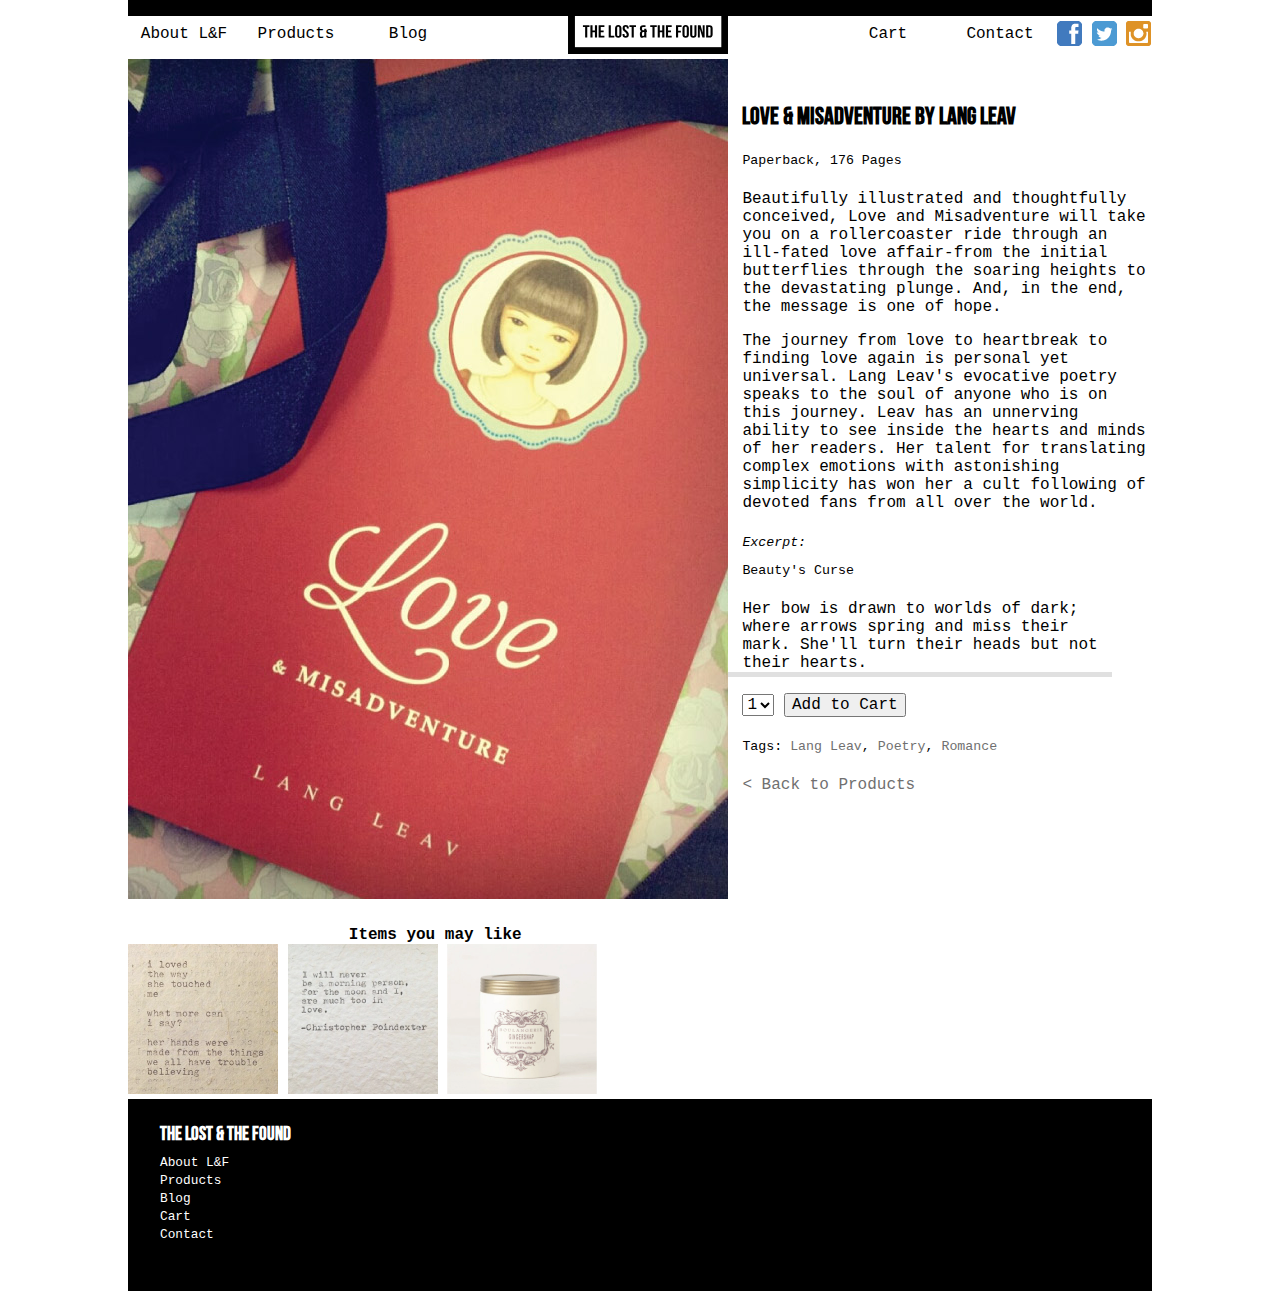
<file: TLAF V2/item.html>
<!doctype html>
<html>
  <head>
    <!-- 
      The meta tag is setting a character set for our webpage to render with 
    -->
    <meta charset="utf-8">
    <meta name="viewport" cotent="width=device-width, initial-scale=1.0">
    <link rel="stylesheet" href="css/normalize.css">
    <link rel="stylesheet" href="css/main.css">
    <link rel="stylesheet" href="css/grid.css">

    <title>Love & Misadventure by Lang Leav</title>

  </head>
 

  <body>

  	
    <div id="page"> <!-- ENTIRE PAGE CONTAINER -->
  		<div id="topbar"></div>


      <header id="top">

          <!-- THIS IS THE MOBILE DROPDOWN BUTTON -->
          <a href="#top" id="navToggle">

            <img class="mobilelogo" src="images/mobilelogo.svg" alt="logo_image">

            <svg height="16" width="16" class="arrow">
              <polygon points="0,0 16,0 8,12" style="fill:white;stroke:white;stroke-width:1" />
            </svg>

          </a>
          <!-- END OF MOBILE DROPDOWN BUTTON -->
          
         

          <!-- THIS IS DESKTOP NAVIGATION BAR -->
          <nav class="grid">
            
                <div class="col1">
                
                <div class="colnav">
                 <a href="index.html"><div>About L&F</div></a>
                </div><!-- end of col-1of7nav -->
               
                <div class="colnav">
                  <a href="products.html" class=""><div>Products</div></a>
                </div><!-- end of col-1of7nav -->
               
                <div class="colnav">
                  <a href="blog.html" class=""><div>Blog</div></a>
                </div><!-- end of col-1of7nav -->
                </div>
                

                <div class="col2">
                  <a href="index.html" class="logolink"><img class="logoimg" src="images/tlaflogo.svg" alt="logo_image"></a>
                </div> <!-- end of col-1of7logo -->

                
                <div class="col3">
                
                <div class="colnavr">
                 <a href="cart.html"><div>Cart</div></a>
                </div><!-- end of col-1of7nav -->

                <div class="colnavr">
                 <a href="contact.html"><div>Contact</div></a>
                </div><!-- end of col-1of7nav -->

                <div class="share">

                    <a href="https://www.facebook.com/" target="_blank"><img src="images/fb.png"></a>
                  
                    <a href="https://www.twitter.com/" target="_blank"><img src="images/twitter.png"></a>
                  
                    <a href="http://instagram.com/" target="_blank"><img src="images/insta.png"></a>
                
                </div><!-- end of col-1of7nav -->
                

          </nav> 
          <!-- END OF DESKTOP NAVIGATION BAR -->

      </header>

   
      

      <script src="js/jquery.js"></script>
      <script src="js/ui.js"></script>
  		

<!-- BEGIN BODYCOPY CONTAINER -->


              <div class="col3of5">
        <img src="images/langleav.jpg">
  </div>

        <div class="col2of5">
        <h2 class="name"> Love & Misadventure by Lang Leav </h2>
        <h5>Paperback, 176 Pages </h5>
        <p>Beautifully illustrated and thoughtfully conceived, Love and Misadventure will take you on a rollercoaster ride through an ill-fated love affair-from the initial butterflies through the soaring heights to the devastating plunge.  And, in the end, the message is one of hope.</p>

        <p>The journey from love to heartbreak to finding love again is personal yet universal. Lang Leav's evocative poetry speaks to the soul of anyone who is on this journey.  Leav has an unnerving ability to see inside the hearts and minds of her readers. Her talent for translating complex emotions with astonishing simplicity has won her a cult following of devoted fans from all over the world.</p>

        <h5><em>Excerpt:</em>
        <p>Beauty's Curse </p></h5>
        <blockquote> Her bow is drawn to worlds of dark; where arrows spring and miss their mark. She'll turn their heads but not their hearts. </blockquote>

        <p><form name="input" action="#" method="get">
        <select>
          <option>1</option>
          <option>2</option>
          <option>3</option>
          <option>4</option>
          <option>5</option>
          <option>6</option>
        </select>
        <input type="submit" value="Add to Cart">
        </form></p>

        <h5>Tags: <a href="#">Lang Leav</a>, <a href="#">Poetry</a>, <a href="#">Romance</a></h5>



        <a href="products_list.html"> < Back to Products </a>
      </div>

  <div class="col3of5row">
        <h4>Items you may like</h4> 
        <a href="#"><img src="images/products/CP1.jpg" width="150"></a>
         <a href="#"><img src="images/products/CP2.jpg" width="150"></a>
         <a href="#"><img src="images/candles/gingersnap.jpg" width="150"></a></div>


     
<!-- END OF BODYCOPY CONTAINER -->

      <div id="bottombar">
        <h2>THE LOST & THE FOUND</h2>
        <div><a href="index.html" class="bottomnav">About L&F</a></div>
        <div><a href="products.html" class="bottomnav">Products</a></div>
        <div><a href="blog.html" class="bottomnav">Blog</a></div>
        <div><a href="cart.html" class="bottomnav">Cart</a></div>
        <div><a href="contact.html" class="bottomnav">Contact</a></div>
      </div>
  	</div><!-- END OF ENTIRE PAGE CONTAINER -->
  
    
  </body>


</html>
</file>
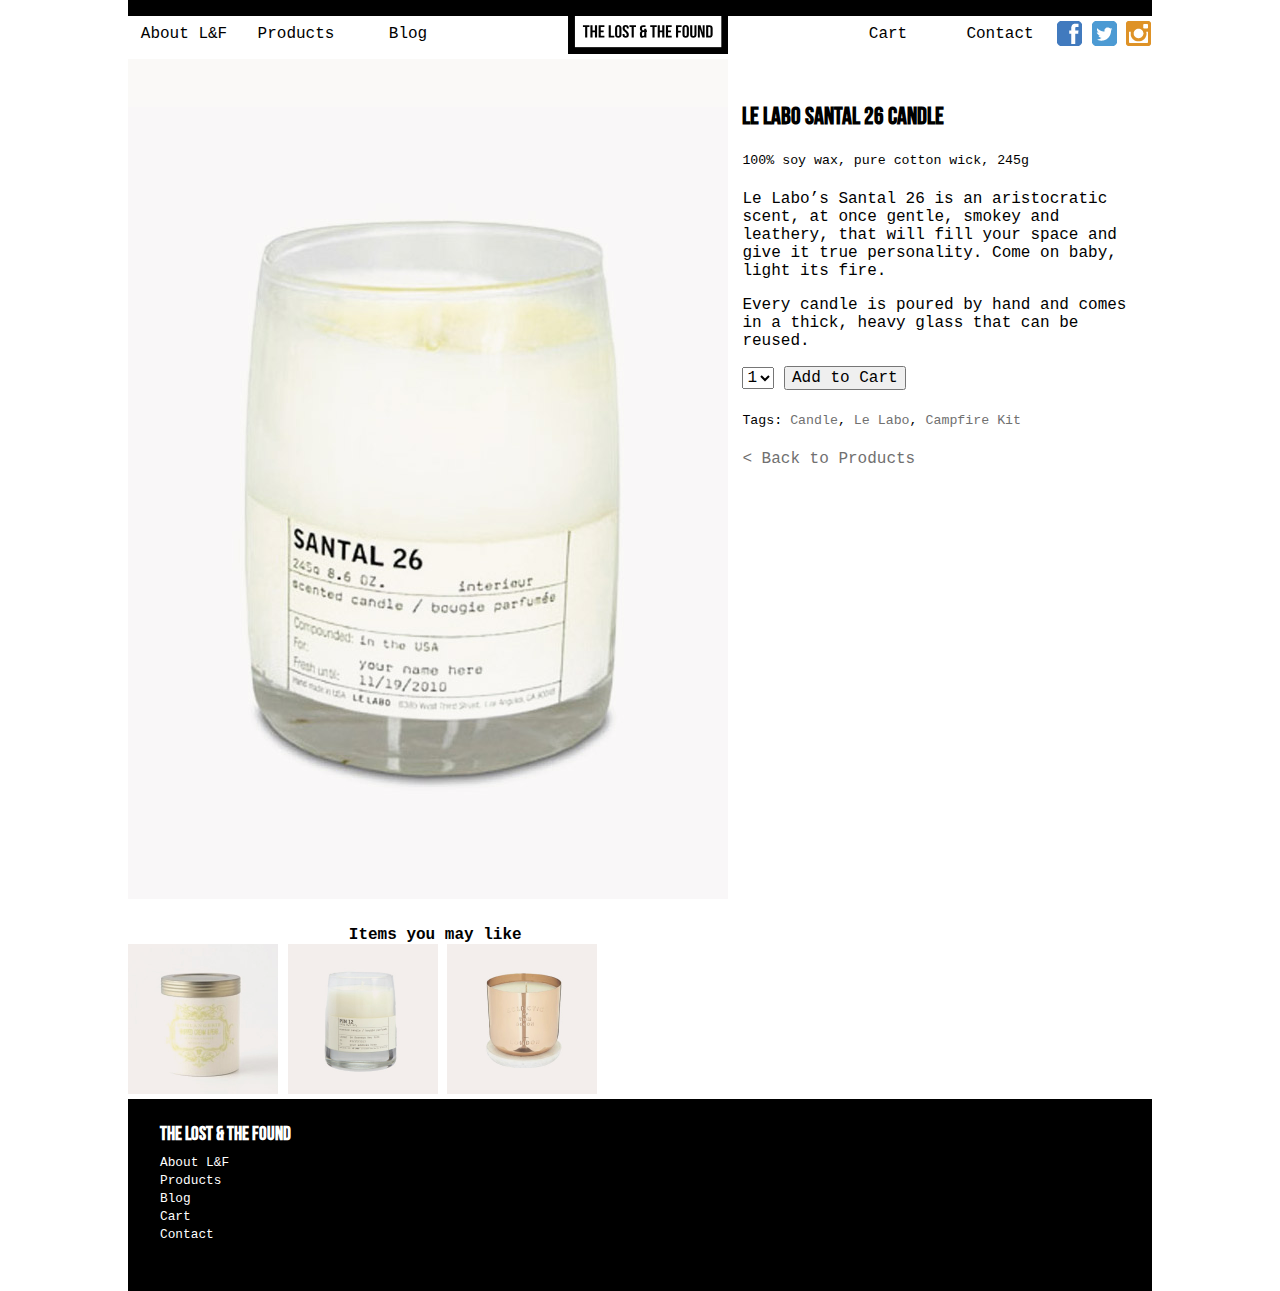
<file: TLAF V2/item_candle.html>
<!doctype html>
<html>
  <head>
    <!-- 
      The meta tag is setting a character set for our webpage to render with 
    -->
    <meta charset="utf-8">
    <meta name="viewport" cotent="width=device-width, initial-scale=1.0">
    <link rel="stylesheet" href="css/normalize.css">
    <link rel="stylesheet" href="css/main.css">
    <link rel="stylesheet" href="css/grid.css">

    <title>Le Labo Santal 26 Candle</title>

  </head>
 

  <body>

  	
    <div id="page"> <!-- ENTIRE PAGE CONTAINER -->
  		<div id="topbar"></div>


      <header id="top">

          <!-- THIS IS THE MOBILE DROPDOWN BUTTON -->
          <a href="#top" id="navToggle">

            <img class="mobilelogo" src="images/mobilelogo.svg" alt="logo_image">

            <svg height="16" width="16" class="arrow">
              <polygon points="0,0 16,0 8,12" style="fill:white;stroke:white;stroke-width:1" />
            </svg>

          </a>
          <!-- END OF MOBILE DROPDOWN BUTTON -->
          
         

          <!-- THIS IS DESKTOP NAVIGATION BAR -->
          <nav class="grid">
            
                <div class="col1">
                
                <div class="colnav">
                 <a href="index.html"><div>About L&F</div></a>
                </div><!-- end of col-1of7nav -->
               
                <div class="colnav">
                  <a href="products.html" class=""><div>Products</div></a>
                </div><!-- end of col-1of7nav -->
               
                <div class="colnav">
                  <a href="blog.html" class=""><div>Blog</div></a>
                </div><!-- end of col-1of7nav -->
                </div>
                

                <div class="col2">
                  <a href="index.html" class="logolink"><img class="logoimg" src="images/tlaflogo.svg" alt="logo_image"></a>
                </div> <!-- end of col-1of7logo -->

                
                <div class="col3">
                
                <div class="colnavr">
                 <a href="cart.html"><div>Cart</div></a>
                </div><!-- end of col-1of7nav -->

                <div class="colnavr">
                 <a href="contact.html"><div>Contact</div></a>
                </div><!-- end of col-1of7nav -->

                <div class="share">

                    <a href="https://www.facebook.com/" target="_blank"><img src="images/fb.png"></a>
                  
                    <a href="https://www.twitter.com/" target="_blank"><img src="images/twitter.png"></a>
                  
                    <a href="http://instagram.com/" target="_blank"><img src="images/insta.png"></a>
                
                </div><!-- end of col-1of7nav -->
                

          </nav> 
          <!-- END OF DESKTOP NAVIGATION BAR -->

      </header>

   
      

      <script src="js/jquery.js"></script>
      <script src="js/ui.js"></script>
  		

<!-- BEGIN BODYCOPY CONTAINER -->


              <div class="col3of5">
        <img src="images/candles/santal26-large.jpg">
  </div>

        <div class="col2of5">
        <h2 class="name"> Le Labo Santal 26 Candle</h2>
        <h5>100% soy wax, pure cotton wick, 245g </h5>
        <p>Le Labo’s Santal 26 is an aristocratic scent, at once gentle, smokey and leathery, that will fill your space and give it true personality. Come on baby, light its fire.</p>
        <p>Every candle is poured by hand and comes in a thick, heavy glass that can be reused.</p>

        <p><form name="input" action="#" method="get">
        <select>
          <option>1</option>
          <option>2</option>
          <option>3</option>
          <option>4</option>
          <option>5</option>
          <option>6</option>
        </select>
        <input type="submit" value="Add to Cart">
        </form></p>

        <h5>Tags: <a href="candles.html">Candle</a>, <a href="#">Le Labo</a>, <a href="products_list.html">Campfire Kit</a></h5>

        <a href="candles.html"> < Back to Products </a>
      </div>

      

  <div class="col3of5row">
        <h4>Items you may like</h4> 
        <a href="#"><img src="images/products/pearcandle.jpg" width="150"></a>
         <a href="#"><img src="images/candles/pin12.jpg" width="150"></a>
         <a href="#"><img src="images/candles/london.jpg" width="150"></a></div>


     
<!-- END OF BODYCOPY CONTAINER -->

      <div id="bottombar">
        <h2>THE LOST & THE FOUND</h2>
        <div><a href="index.html" class="bottomnav">About L&F</a></div>
        <div><a href="products.html" class="bottomnav">Products</a></div>
        <div><a href="blog.html" class="bottomnav">Blog</a></div>
        <div><a href="cart.html" class="bottomnav">Cart</a></div>
        <div><a href="contact.html" class="bottomnav">Contact</a></div>
      </div>
  	</div><!-- END OF ENTIRE PAGE CONTAINER -->
  
    
  </body>


</html>
</file>
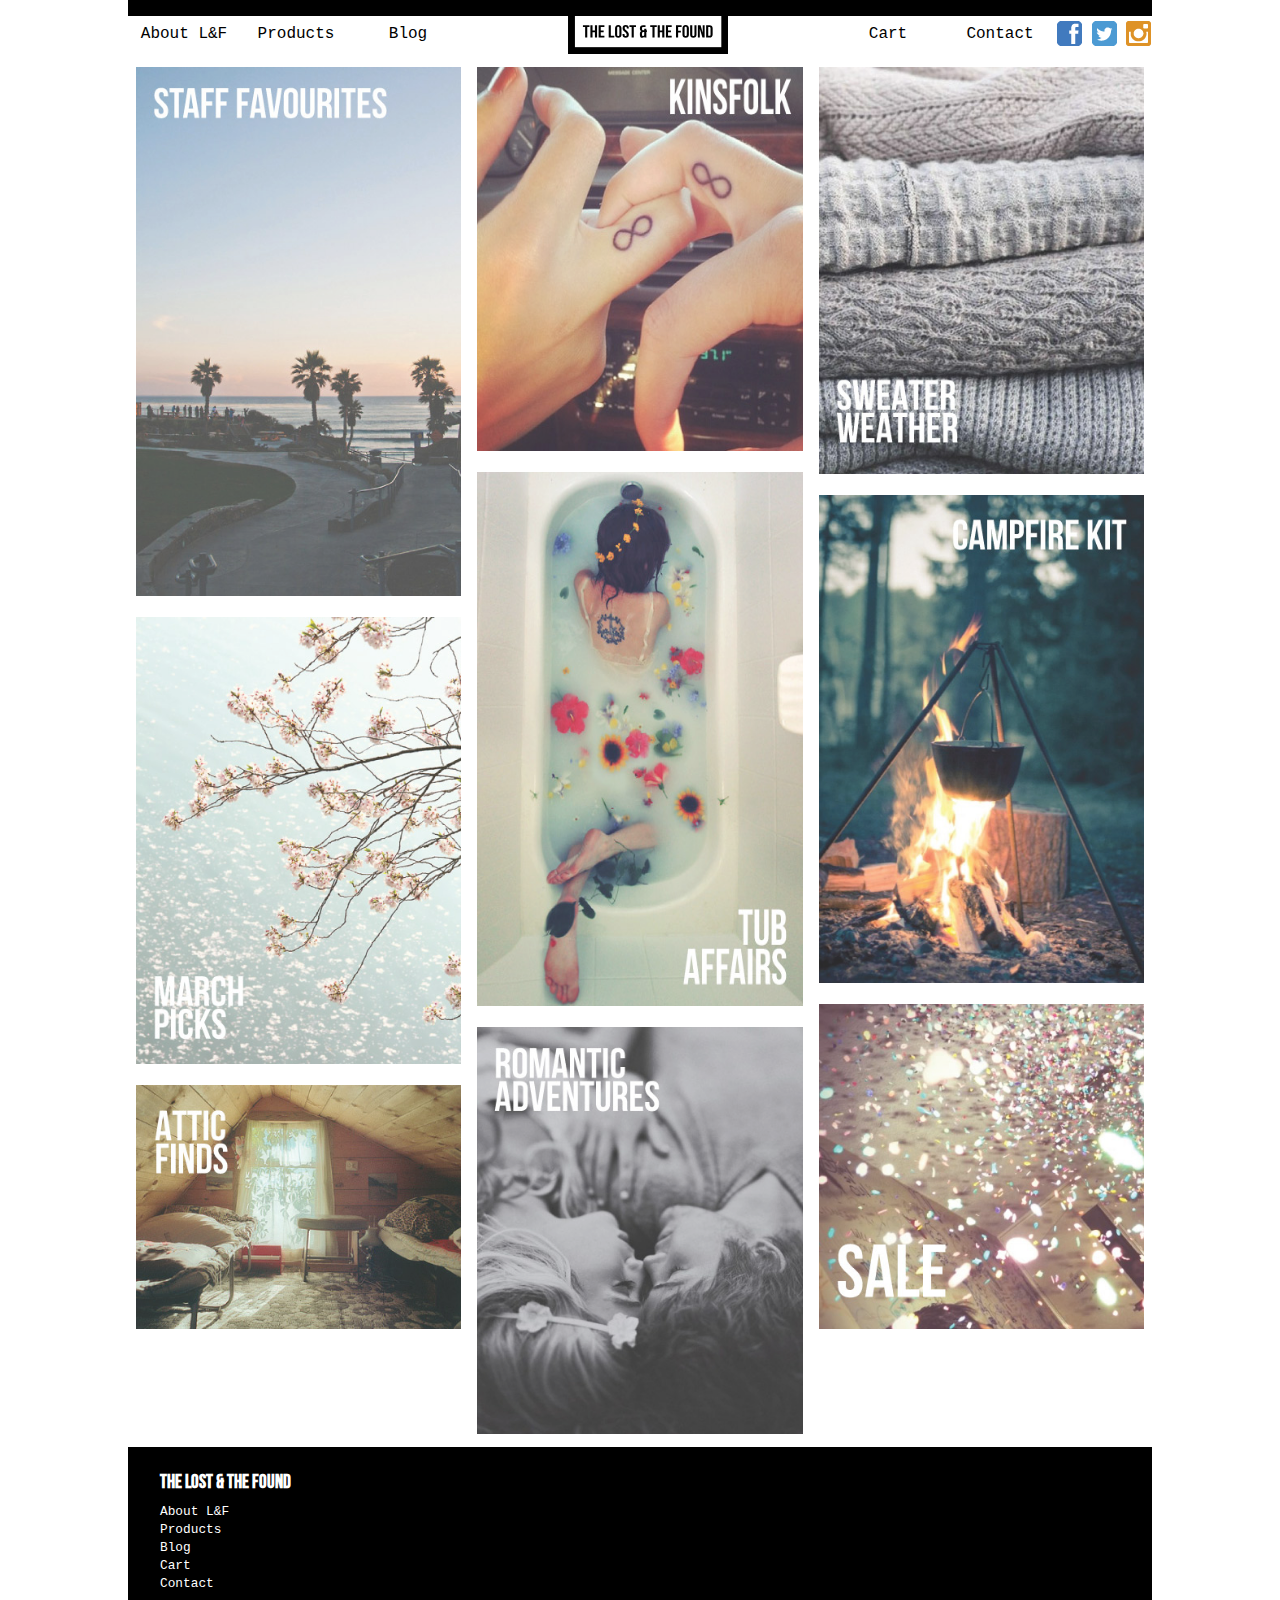
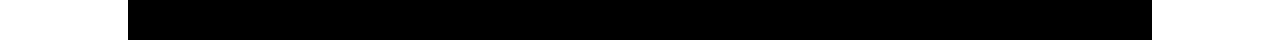
<file: TLAF V2/products.html>
<!doctype html>
<html>
  <head>
    <!-- 
      The meta tag is setting a character set for our webpage to render with 
    -->
    <meta charset="utf-8">
    <meta name="viewport" cotent="width=device-width, initial-scale=1.0">
    <link rel="stylesheet" href="css/normalize.css">
    <link rel="stylesheet" href="css/main.css">
    <link rel="stylesheet" href="css/grid.css">

    <title>Lost & Found Products</title>

  </head>
 

  <body>

  	
    <div id="page"> <!-- ENTIRE PAGE CONTAINER -->
  		


      <div id="topbar"></div>


      <header id="top">

          <!-- THIS IS THE MOBILE DROPDOWN BUTTON -->
          <a href="#top" id="navToggle">

            <img class="mobilelogo" src="images/mobilelogo.svg" alt="logo_image">

            <svg height="16" width="16" class="arrow">
              <polygon points="0,0 16,0 8,12" style="fill:white;stroke:white;stroke-width:1" />
            </svg>

          </a>
          <!-- END OF MOBILE DROPDOWN BUTTON -->
          
         

          <!-- THIS IS DESKTOP NAVIGATION BAR -->
          <nav class="grid">
            
                <div class="col1">
                
                <div class="colnav">
                 <a href="index.html"><div>About L&F</div></a>
                </div><!-- end of col-1of7nav -->
               
                <div class="colnav">
                  <a href="products.html" class=""><div>Products</div></a>
                </div><!-- end of col-1of7nav -->
               
                <div class="colnav">
                  <a href="blog.html" class=""><div>Blog</div></a>
                </div><!-- end of col-1of7nav -->
                </div>
                

                <div class="col2">
                  <a href="index.html" class="logolink"><img class="logoimg" src="images/tlaflogo.svg" alt="logo_image"></a>
                </div> <!-- end of col-1of7logo -->

                
                <div class="col3">
                
                <div class="colnavr">
                 <a href="cart.html"><div>Cart</div></a>
                </div><!-- end of col-1of7nav -->

                <div class="colnavr">
                 <a href="contact.html"><div>Contact</div></a>
                </div><!-- end of col-1of7nav -->

                <div class="share">

                    <a href="https://www.facebook.com/" target="_blank"><img src="images/fb.png"></a>
                  
                    <a href="https://www.twitter.com/" target="_blank"><img src="images/twitter.png"></a>
                  
                    <a href="http://instagram.com/" target="_blank"><img src="images/insta.png"></a>
                
                </div><!-- end of col-1of7nav -->
                

          </nav> 
          <!-- END OF DESKTOP NAVIGATION BAR -->

      </header>

   
      

      <script src="js/jquery.js"></script>
      <script src="js/ui.js"></script>
  		



      
      <div class="col-1of3products">
        <a href="products_list.html">
          <img class="productimg" src="images/staff.jpg">
        </a> 
          <a href="products_list.html">
          <img class="productimg" src="images/march.jpg">
        </a> 
        <a href="products_list.html">
          <img class="productimg" src="images/attic.jpg">
        </a>
      </div> 

      <div class="col-1of3products">
        <a href="products_list.html">
          <img class="productimg" src="images/kinsfolk.jpg" height="400px">
        </a>
        <a href="products_list.html">
          <img class="productimg" src="images/tubaffairs.jpg" height="550px">
        </a>
        <a href="products_list.html">
          <img class="productimg" src="images/romantic.jpg">
        </a>
      </div> 

      <div class="col-1of3products">
        <a href="products_list.html">
          <img class="productimg" src="images/sweater.jpg">
        </a>

        <a href="products_list.html">
          <img class="productimg" src="images/camp.jpg">
        </a>
        <a href="products_list.html">
          <img class="productimg" src="images/sale.jpg">
        </a>
      </div> 
    
      <div id="bottombar">
        <h2>THE LOST & THE FOUND</h2>
        <div><a href="index.html" class="bottomnav">About L&F</a></div>
        <div><a href="products.html" class="bottomnav">Products</a></div>
        <div><a href="blog.html" class="bottomnav">Blog</a></div>
        <div><a href="cart.html" class="bottomnav">Cart</a></div>
        <div><a href="contact.html" class="bottomnav">Contact</a></div>
      </div>
  	

    </div><!-- END OF ENTIRE PAGE CONTAINER -->
  

    
  </body>


</html>
</file>
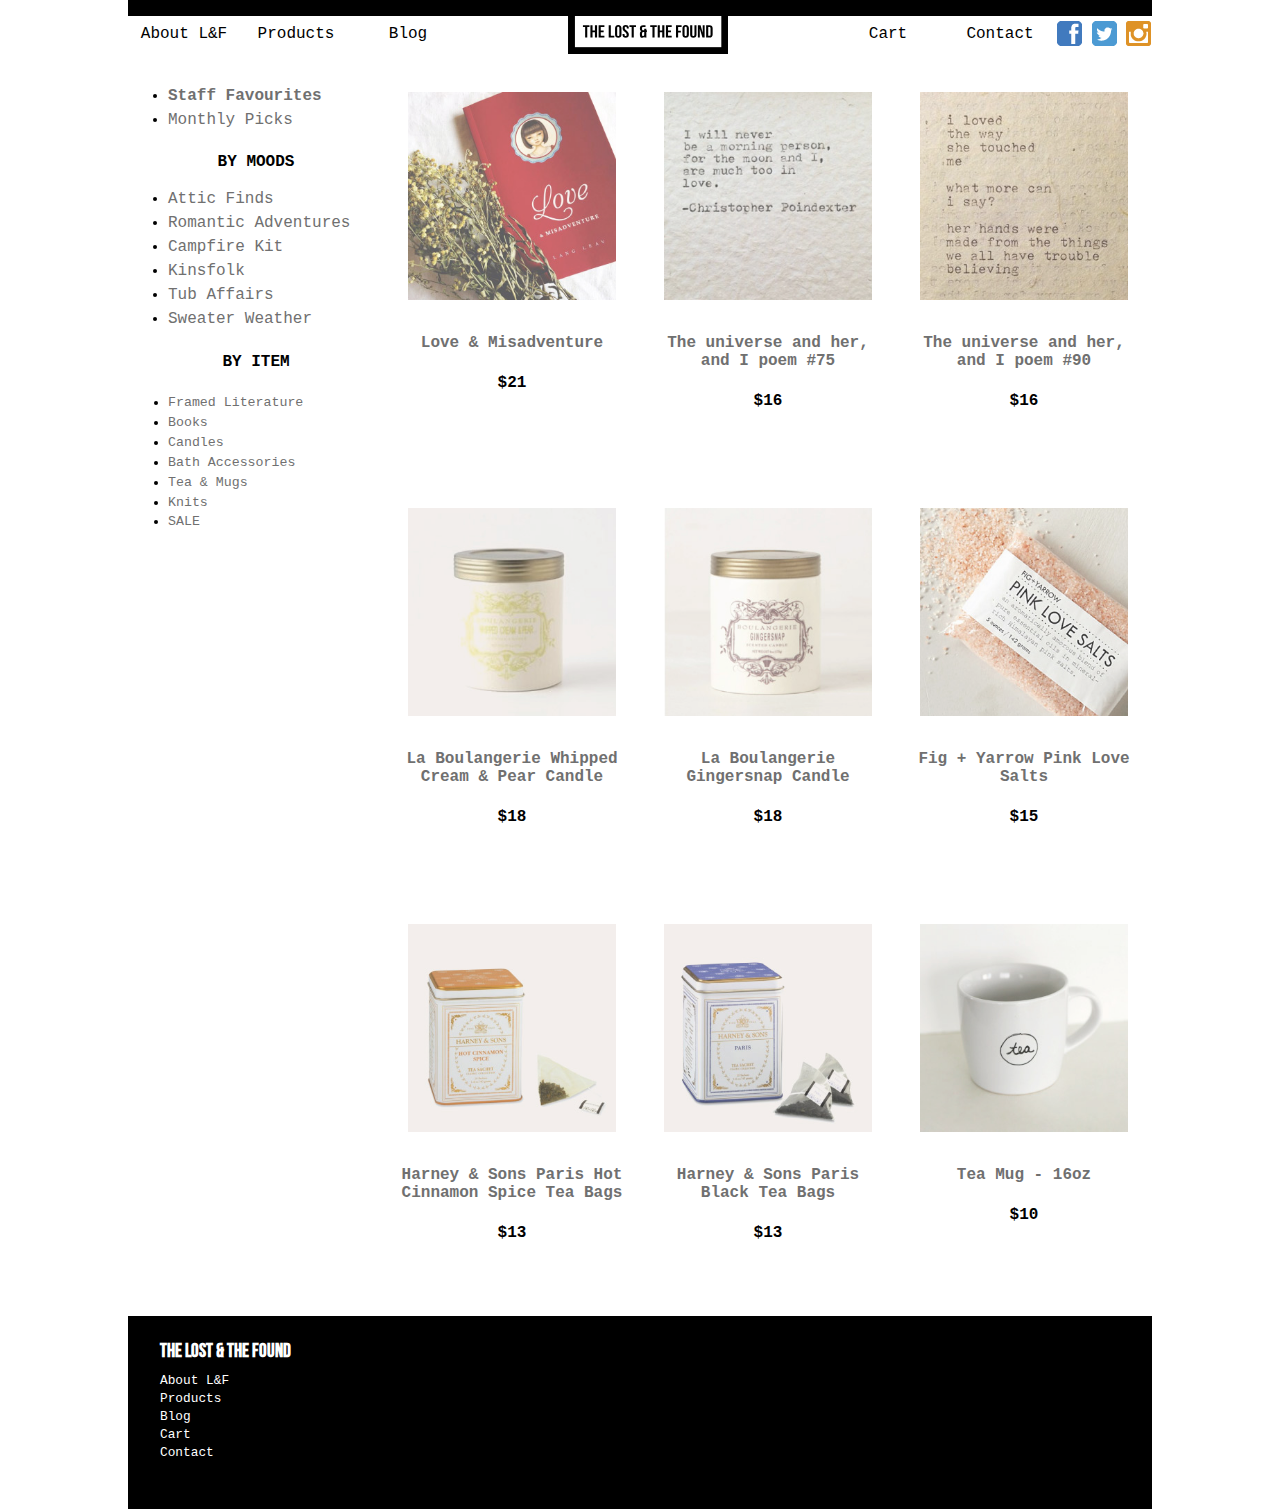
<file: TLAF V2/products_list.html>
<!doctype html>
<html>
  <head>
    <!-- 
      The meta tag is setting a character set for our webpage to render with 
    -->
    <meta charset="utf-8">
    <meta name="viewport" cotent="width=device-width, initial-scale=1.0">
    <link rel="stylesheet" href="css/normalize.css">
    <link rel="stylesheet" href="css/main.css">
    <link rel="stylesheet" href="css/grid.css">

    <title>Lost & Found</title>

  </head>
 

  <body>

  	
    <div id="page"> <!-- ENTIRE PAGE CONTAINER -->
  		


      <div id="topbar"></div>


      <header id="top">

          <!-- THIS IS THE MOBILE DROPDOWN BUTTON -->
          <a href="#top" id="navToggle">

            <img class="mobilelogo" src="images/mobilelogo.svg" alt="logo_image">

            <svg height="16" width="16" class="arrow">
              <polygon points="0,0 16,0 8,12" style="fill:white;stroke:white;stroke-width:1" />
            </svg>

          </a>
          <!-- END OF MOBILE DROPDOWN BUTTON -->
          
         

          <!-- THIS IS DESKTOP NAVIGATION BAR -->
          <nav class="grid">
            
                <div class="col1">
                
                <div class="colnav">
                 <a href="index.html"><div>About L&F</div></a>
                </div><!-- end of col-1of7nav -->
               
                <div class="colnav">
                  <a href="products.html" class=""><div>Products</div></a>
                </div><!-- end of col-1of7nav -->
               
                <div class="colnav">
                  <a href="blog.html" class=""><div>Blog</div></a>
                </div><!-- end of col-1of7nav -->
                </div>
                

                <div class="col2">
                  <a href="index.html" class="logolink"><img class="logoimg" src="images/tlaflogo.svg" alt="logo_image"></a>
                </div> <!-- end of col-1of7logo -->

                
                <div class="col3">
                
                <div class="colnavr">
                 <a href="cart.html"><div>Cart</div></a>
                </div><!-- end of col-1of7nav -->

                <div class="colnavr">
                 <a href="contact.html"><div>Contact</div></a>
                </div><!-- end of col-1of7nav -->

                <div class="share">

                    <a href="https://www.facebook.com/" target="_blank"><img src="images/fb.png"></a>
                  
                    <a href="https://www.twitter.com/" target="_blank"><img src="images/twitter.png"></a>
                  
                    <a href="http://instagram.com/" target="_blank"><img src="images/insta.png"></a>
                
                </div><!-- end of col-1of7nav -->
                

          </nav> 
          <!-- END OF DESKTOP NAVIGATION BAR -->

      </header>

   
      

      <script src="js/jquery.js"></script>
      <script src="js/ui.js"></script>
  		
      
      <div class="col4">
        <div class="indprod">
        <a href="item.html">
          <img class="productimg" src="images/products/CP1.jpg" alt="logo_image">
        </a> <a href="item.html"><h4> The universe and her, and I poem #90 </h4></a>
        <h4> $16 </h4>
        </div>
        <div class="indprod">
        <a href="item.html">
          <img class="productimg" src="images/products/bath.jpg" alt="logo_image">
        </a> <a href="item.html"><h4> Fig + Yarrow Pink Love Salts </h4></a> <h4> $15 </h4>
        </div>
        <div class="indprod">
        <a href="item.html">
          <img class="productimg" src="images/products/teacup.jpg" alt="logo_image">
        </a> <a href="item.html"><h4>Tea Mug - 16oz</h4></a> 
        <h4> $10 </h4>
        </div>
      </div> 

      <div class="col4">
        <div class="indprod">
        <a href="item.html">
          <img class="productimg" src="images/products/CP2.jpg" alt="logo_image">
        </a> <a href="item.html"><h4> The universe and her, and I poem #75 </h4></a> 
        <h4> $16 </h4>
        </div>
        <div class="indprod">
        <a href="item.html">
          <img class="productimg" src="images/products/gingercandle.jpg" alt="logo_image">
        </a> <a href="item.html"><h4> La Boulangerie Gingersnap Candle </h4></a> 
        <h4> $18 </h4>
        </div>
        <div class="indprod">
        <a href="item.html">
          <img class="productimg" src="images/paris.jpg" alt="logo_image">
        </a> <a href="item.html"><h4>Harney & Sons Paris Black Tea Bags </h4></a>
        <h4> $13 </h4>
        </div>
      </div> 

      <div class="col4">
        <div class="indprod">
        <a href="item.html">
          <img class="productimg" src="images/products/lang.jpg" alt="logo_image">
        </a> <a href="item.html"><h4> Love & Misadventure </h4></a> 
        <h4> $21 </h4>
        </div>
        <div class="indprod">
        <a href="item.html">
          <img class="productimg" src="images/products/pearcandle.jpg" alt="logo_image">
        </a> <a href="item.html"><h4> La Boulangerie Whipped Cream & Pear Candle </h4></a> <h4> $18 </h4>
        </div>
        <div class="indprod">
        <a href="item.html">
          <img class="productimg" src="images/cinnamon.jpg" alt="logo_image">
        </a> <a href="item.html"><h4>Harney & Sons Paris Hot Cinnamon Spice Tea Bags</h4></a> 
        <h4> $13 </h4>
        </div>
      </div> 

            <div class="col4moods">
             
        <ul>
          <li><a href="products_list.html"><strong>Staff Favourites</strong></a></li>
          <li><a href="products_list.html">Monthly Picks</a></li>

        </ul>

        <h4> BY MOODS </h4> <ul>
          <li><a href="products_list.html">Attic Finds</a></li>
          <li><a href="products_list.html">Romantic Adventures</a></li>
          <li><a href="products_list.html">Campfire Kit</a></li>
          <li><a href="products_list.html">Kinsfolk</a></li>
          <li><a href="products_list.html">Tub Affairs</a></li>
          <li><a href="products_list.html">Sweater Weather</a></li>

        </ul>
              <h4> BY ITEM </h4>

        <ul>
          <h5><li><a href="candles.html">Framed Literature</a></li>
          <li><a href="candles.html">Books</a></li>
          <li><a href="candles.html">Candles</a></li>
          <li><a href="candles.html">Bath Accessories</a></li>
          <li><a href="candles.html">Tea & Mugs</a></li>
          <li><a href="candles.html">Knits</a></li>
          <li><a href="candles.html">SALE</a></li></h5>
        </ul>
      </div> 
    
      <div id="bottombar">
        <h2>THE LOST & THE FOUND</h2>
        <div><a href="index.html" class="bottomnav">About L&F</a></div>
        <div><a href="products.html" class="bottomnav">Products</a></div>
        <div><a href="blog.html" class="bottomnav">Blog</a></div>
        <div><a href="cart.html" class="bottomnav">Cart</a></div>
        <div><a href="contact.html" class="bottomnav">Contact</a></div>
      </div>
  	

    </div><!-- END OF ENTIRE PAGE CONTAINER -->
  

    
  </body>


</html>
</file>
<file: TLAF V2/css/main.css>
/*STYLING OF ALL PAGES*/
@font-face{ 
	font-family: 'BebasNeue';
	src: url('BebasNeue-webfont.eot');
	src: url('BebasNeue-webfont.eot?#iefix') format('eot'),
	     url('BebasNeue-webfont.woff') format('woff'),
	     url('BebasNeue-webfont.ttf') format('truetype'),
	     url('BebasNeue-webfont.svg#BebasNeue') format('svg');
}
h2 {
	font-family: "BebasNeue";
}

#bottombar> h2 {
	color: white;
	text-align: left;
	padding: 0;
	margin-bottom: .5em;
	font-size: 1.2em;
}

body {
	font-family: "courier new";
}

h5 {
	font-family: "courier new";
	font-weight: lighter;
}

li {
	line-height: 1.5em;
}

#page {
	width: 80%;
	margin: 0 auto;
}

#topbar {
	border-style: solid;
	border-width: .5em;
}

#bottombar {
	float: right;
	width: 100%;
	/*border-style: solid;*/
	/*border-width: 1px;*/
	background-color: black;
	padding-left: 2em;
	padding-bottom: 3em;
	padding-top: .5em;
}

.bottomnav {
	text-decoration: none;
	color: white;
	font-size: .8em;
	margin: 0;
}

a {
	text-decoration: none;
	color: #707070;
}

a:hover, a:active {
	color: black;
}

/*END OF STYLING OF ALL PAGES*/


/*STYLING OF THE NAVIGATION*/



nav a, nav a:visited {
font-family: "courier";
color: black;
text-decoration: none;

}

nav a:hover {
	color: #ffffff;
	transition: color 0.5s;
	-webkit-transition: color 0.5s;
}


.logolink {
	padding: 0;
	margin: 0;
	
}

.logoimg {
	width: 10em;
}

#navToggle {
	display: none;
	background-color: black;
	color: #ffffff;
	padding-top: .5em;
	padding-bottom: .4em;
	text-decoration: none;
	transition: background-color 0.5s;
	-webkit-transition: background-color 0.5s;
}

.mobilelogo {
	margin-left: .5em;
}

.arrow {
	float: right;
	padding: .4em 1em;
}

/*END OF STYLING OF THE NAVIGATION*/



/*STYLING OF INDEX.HTML*/

.bodycopy p {
	padding-bottom: 6em;
}


h2 {
	text-align: center;
	margin-bottom: 1em;
	padding-top: 1em;
} 



h4 {
	text-align: center;
	margin-bottom: 0;
	
}



.featureitems img{
	opacity: 0.6;
	transition: opacity .25s ease-in-out;
   -moz-transition: opacity .25s ease-in-out;
   -webkit-transition: opacity .25s ease-in-out;
}

.featureitems img:hover{
	opacity: 1.0;
}


.indeximg {
	max-width: 100%;
	margin-top: .5em;
}

.bodycopy {
	width: 60%;
	margin: auto;
}

.underline {
	margin-left: auto;
	margin-right: auto;
	display: block;
}

/*END OF STYLING OF INDEX.HTML*/



/*STYLING OF PRODUCTS.HTML*/

.productimg {
	max-width: 100%;
	padding: .5em;

}

.col-1of3products img{
	opacity: 0.85;
	transition: opacity .25s ease-in-out;
   -moz-transition: opacity .25s ease-in-out;
   -webkit-transition: opacity .25s ease-in-out;
}

.col-1of3products img:hover{
	opacity: 1.0;
}

/*END OF STYLING OF PRODUCTS.HTML*/


/*STYLING OF PRODUCTS_LIST.HTML*/

.indprod {
	padding: 1em;
	height: 26em;
}


.indprod img{
	opacity: 0.85;
	transition: opacity .25s ease-in-out;
   -moz-transition: opacity .25s ease-in-out;
   -webkit-transition: opacity .25s ease-in-out;
}

.indprod img:hover{
	opacity: 1.0;
}


/*STYLING OF ITEM.HTML*/

.col2of5 blockquote {
	border-bottom: 5px solid #e0e0e0;
}

/*END OF STYLING OF ITEM.HTML*/

/*STYLING OF CONTACT.HTML*/

.col3of5line {
	border-right: 3px solid gray;
}
/*END OF STYLING OF CONTACT.HTML*/


/*STYLING OF CART.HTML*/

.col2cart {
	padding: 1em;
}

.cartitem2 {
	display: none;
}

.checkoutbutton {
	margin-top: 3em;
}


/*END OF STYLING OF CART.HTML*/

/*STYLING OF ITEM.HTML*/

.col3of5row img{
	opacity: 0.85;
	transition: opacity .25s ease-in-out;
   -moz-transition: opacity .25s ease-in-out;
   -webkit-transition: opacity .25s ease-in-out;
}

.col3of5row img:hover{
	opacity: 1.0;
}

/*END OF STYLING OF ITEM.HTML*/

/*STYLING OF BLOG.HTML*/

.col-1of3blog img{
	opacity: 0.85;
	transition: opacity .25s ease-in-out;
   -moz-transition: opacity .25s ease-in-out;
   -webkit-transition: opacity .25s ease-in-out;
}

.col-1of3blog img:hover{
	opacity: 1.0;
}

/*END OF STYLING OF BLOG.HTML*/
</file>
<file: TLAF V2/css/grid.css>
/* grid.css; defining grids for my site */

/*GENERAL GRID STUFF*/



.grid:after {
	content: "";
	display: block;
	clear: both;
}

*, *:after, *:before {
	-webkit-box-sizing: border-box;
	-moz-box-sizing: border-box;
	box-sizing: border-box;
}

/*END OF GENERAL GRID STUFF*/



/* GRID FOR INDEX.HTML */
.grid {
	text-align: center;
}



.col1 {
	float: left;
	padding-top: .55em;
	
}

.col2 {
	display: inline-block;
	margin: 0 auto;
	width: 200px;
	padding: 0;
}

.col3 {
	float: right;
	padding-top: .55em;
	
}


.colnav:hover {
	background-color: black;

	transition: background-color .5s;
	-webkit-transition: background-color .5s;
}

.colnavr:hover, .share li:hover {
	background-color: black;
	
	transition: background-color 0.5s;
	-webkit-transition: background-color 0.5s;
}

.colnavr {
	float: left;
	width: 8em;
	padding: 0;
}

.colnav {
	float: left;
	width: 8em;
	padding: 0;
}

.share {
	float: left;
	width: 6em;
	padding: 0;
	margin-top: -.25em;

}


.featureitems {
	width: 60%;
	margin: auto;
	overflow: auto;
}

.colfeat {
	float: left;
	width: 25%;
}

.featimg {
	max-width: 100%;
	padding: .1em;
}

#carousel {
	width: 100%;
	margin: auto;
	padding-bottom: 2em;
}


@media (max-width: 1300px) {
	.colnav {
		width: 7em;
	}
	.colnavr {
		width: 7em;
	}
}

@media (max-width: 1150px) {
	.colnav {
		width: 6em;
	}
	.colnavr {
		width: 6em;
	}
}



@media (max-width: 1000px) {

	#topbar {
		display: none;
	}
	.colnav {
		width: 100%;
		border-bottom: solid;
		border-bottom-width: .1em;
		padding: .4em 0;
	}
	.colnavr {
		width: 100%;
		border-bottom: solid;
		border-bottom-width: .1em;
		padding: .4em 0;
	}
	.col1 {
		width: 100%;
		clear: left;
	}

	.col2 {
		display: none;
	}

	.col3 {
		width: 100%;
		clear: right;
		padding: 0;
	}

	.bodycopy {
		width: 100%;
		clear: both;
	}

	.bodycopy p{
		line-height: normal;
		margin: 0;
	}

	#page {
		width: 100%;
	}

	#navToggle {
		display: block;
	}

	.col4 {
		text-align: center;
	}

	.col1feature {
		width: 50%;
		margin: auto;
	}

	.share {
		width: 100%;
		padding-top: .5em;
		margin: auto;
	}

	

}

@media (max-width: 600px) {
	.featureitems {
		width: 100%;
	}
}

/*END OF GRID FOR INDEX.HTML*/

/*GRID FOR PRODUCTS.HTML*/
[class*='col-'] {
	float: left;
	padding: 0;
	text-align: center;
}



.col-1of3products {
	width: 33.3333333%;

}

@media (max-width: 600px) {
	.col-1of3products {
		width: 100%;
	}
}

/*END OF GRID FOR PRODUCTS.HTML*/


/*GRID FOR PRODUCTS_LIST.HTML*/

.col4 {
	width: 25%;
	float: right;
	padding-top: .55em;
	
}

.col4moods {
	width: 25%;
	float: right;
	padding-top: .55em;
	
}

@media (max-width: 840px) {
	.indprod {
		padding: 0 0.4em;
	}

}

@media (max-width: 600px) {
	.col4 {
		width: 100%;
		clear: both;
	}

	.col4moods {
		display: none;
	}

	.indprod {
		padding: 0 1em;
		height: auto;
	}
}


/*END OF GRID FOR PRODUCTS_CATEGORIES.HTML*/

/*GRID FOR ITEM.HTML*/
.name {
	text-align: left;
}

.col3of5 {
	width: 60%;
	float: left;
}

.col3of5row {
	width: 60%;
	float: left;
}

.col3of5 img {
	max-width: 100%;
}

.col2of5 {
	width: 40%
	clear: both;
}

.col2of5 p{
	max-width: 100%;

}


@media (max-width: 890px) {

	.col3of5 {
		width: 100%;
	}

	.col3of5 img{
		max-width: 100%;
		margin: auto 0;
	}

	.col3of5row {
		margin:auto;
	}

	.col2of5 {
		width: 100%;
	}

}

@media (max-width: 600px) {

	.col3of5 {
		width: 100%;
	}

	.col2of5 {
		width: 100%
	}

	.col3of5row {
		margin:auto 0;
	}

}

/*END OF GRID FOR ITEM.HTML*/




/*GRID FOR CART.HTML*/

.col1cart {
	float: left;
	width: 66.6666666%;
	/*border-style: solid;*/
}

.cartitem1, .cartitem2 {
	border-bottom: solid;
	overflow: hidden;
	padding-bottom: 1em;
	margin-bottom: 1em;
}

.colcartimg {
	float: left;
	/*border-style: dotted;*/
	width: 20%;
	
}

.cartimg {
	max-width: 100%;

}

.colcartinfo {
	float: left;
	/*border-style: dotted;*/
	width: 70%;
	padding-left: 1em;
}

.delbutton {
	text-align: center;
	/*border-style: solid;*/
	float: left;
	width: 10%;

}

.col2cart {
	float: left;
	width: 33.3333333%;
	border-style: solid;
	margin-bottom: 1em;
}


@media (max-width: 800px) {
	.col2cart {
		width: 100%;
	}

	.col1cart {
		width: 100%;
	}
}

/*END OF GRID FOR CART.HTML*/

/*GRID FOR ABOUT.HTML, CONTACT.HTML*/
.textcontent {
	margin: auto;
	width: 80%;
}

.col3of5line {
	width: 55%;
	float: left;
	margin-top: 25px;
	padding-right: 20px;
}

.col2of5contact {
	width: 40%;
	display: inline;
	float: right;
	margin-top: 25px;
}

@media (max-width: 600px) {
.col3of5line {
	width: 100%;
	border: none;
}

.col2of5contact {
	width: 100%;
}
	}

/*END OF GRID FOR ABOUT.HTML, CONTACT.HTML*/

/*GRID FOR BLOG.HTML*/
[class*='col-'] {
	float: left;
	padding: 0;
	text-align: center;
}



.col-1of3blog {
	width: 33.3333333%;
}

.col-1of3blog p{
	font-size: .9rem;
	text-align: justify;
	margin-left: 6px;
	padding-right: 8px;
}

.col-1of3blog a h3{
	color: black;
}

@media (max-width: 600px) {
	.col-1of3blog {
		width: 100%;
	}

	.col-1of3blog p{
	padding: 0 10px;
	}
}

/*END OF GRID FOR blog.HTML*/
</file>
